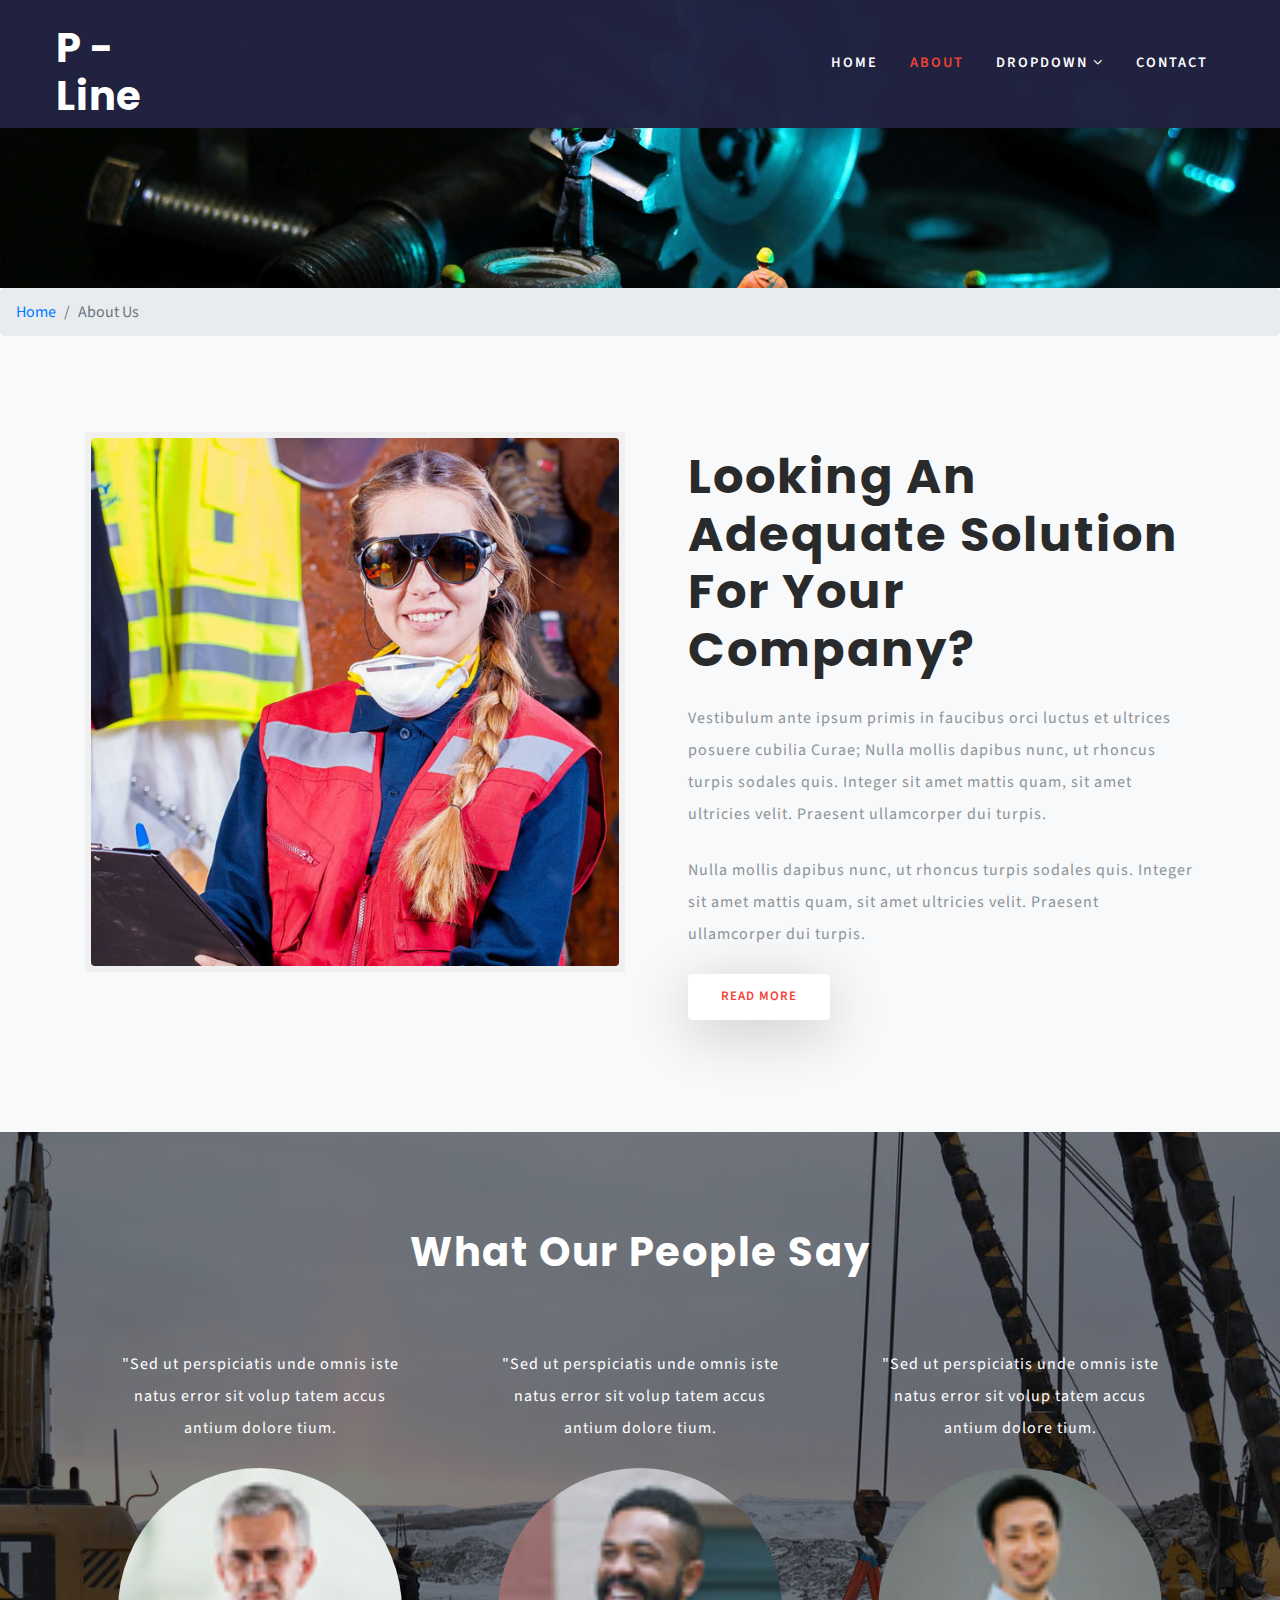
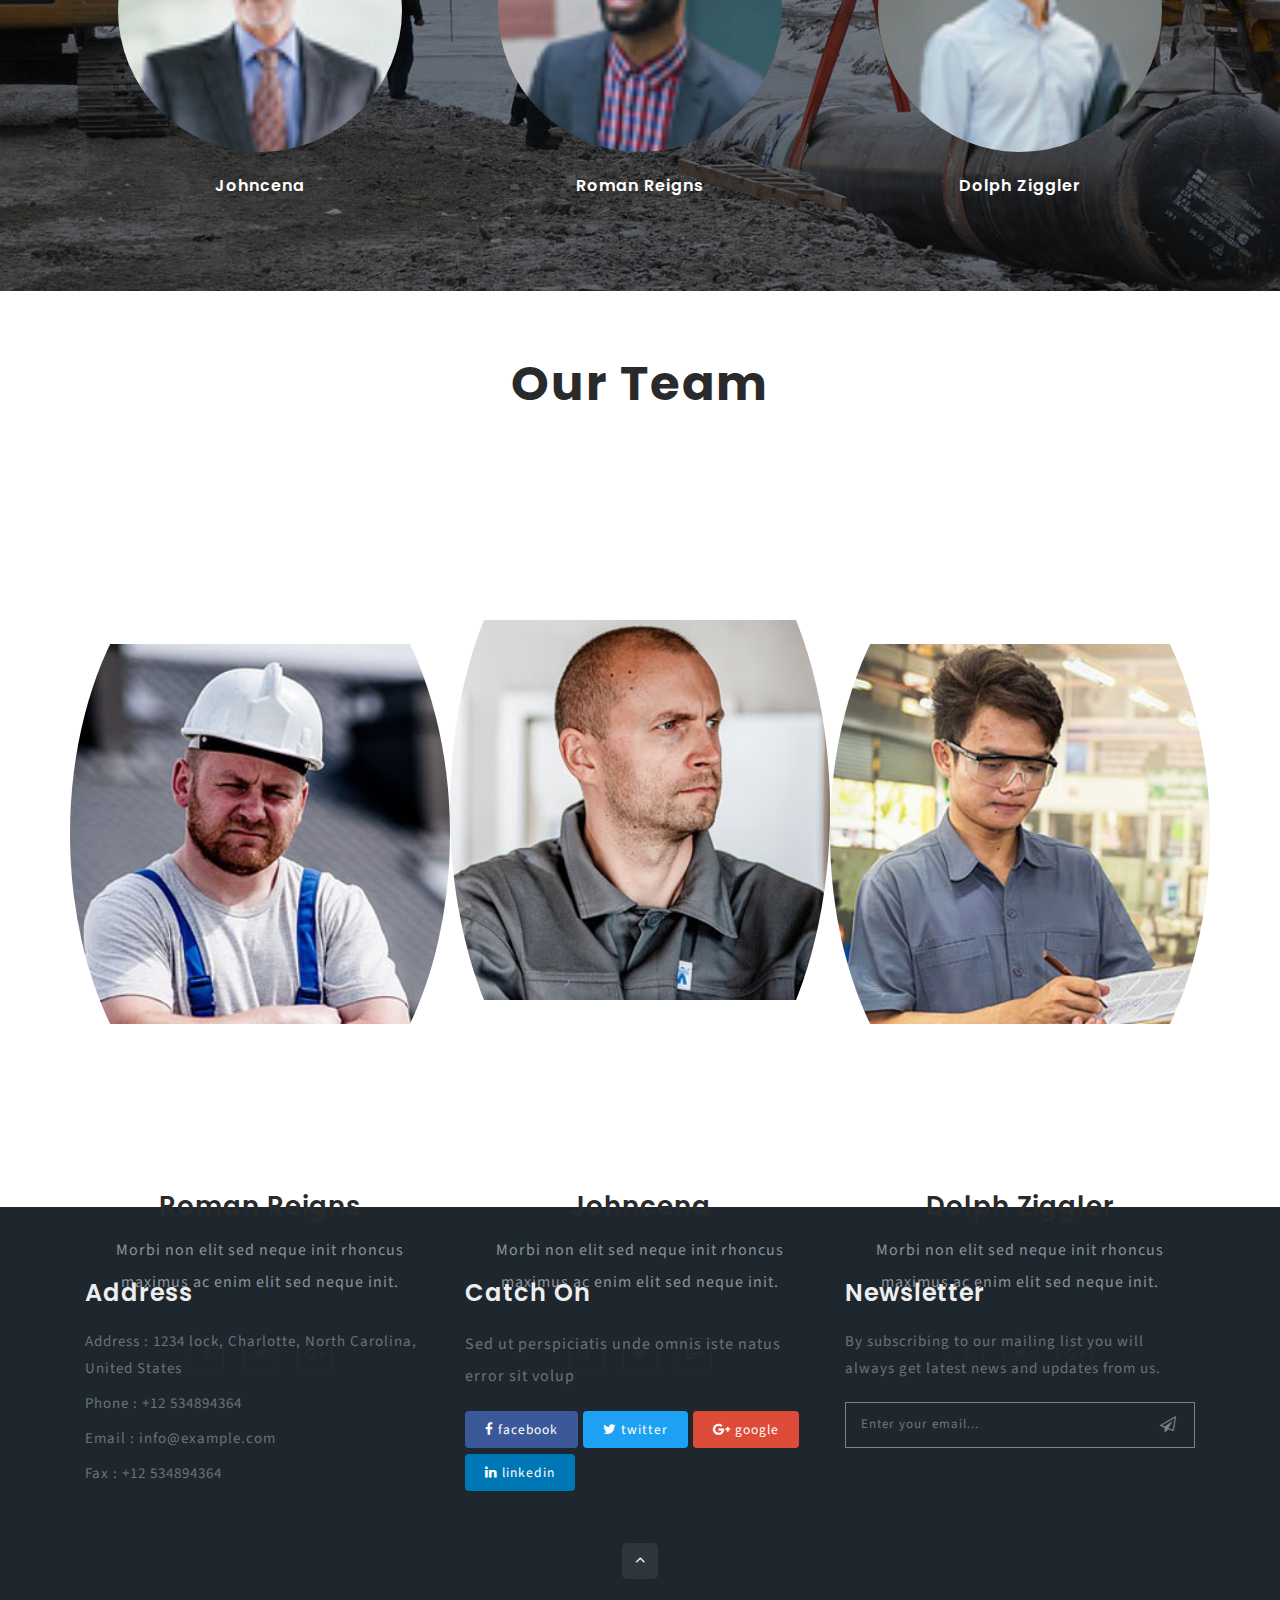
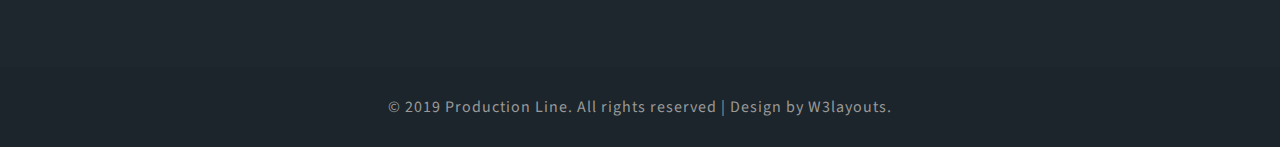
<file: about.html>
<!--
Author: W3layouts
Author URL: http://w3layouts.com
License: Creative Commons Attribution 3.0 Unported
License URL: http://creativecommons.org/licenses/by/3.0/
-->

<!DOCTYPE html>
<html lang="zxx">

<head>
	<title>Production Line Industrial Category Bootstrap Responsive Web Template | About :: W3layouts</title>
	<!-- Meta tag Keywords -->
	<meta name="viewport" content="width=device-width, initial-scale=1">
	<meta charset="UTF-8" />
	<meta name="keywords"
		content="Production Line Responsive web template, Bootstrap Web Templates, Flat Web Templates, Android Compatible web template, Smartphone Compatible web template, free webdesigns for Nokia, Samsung, LG, SonyEricsson, Motorola web design" />
	<script>
		addEventListener("load", function () {
			setTimeout(hideURLbar, 0);
		}, false);

		function hideURLbar() {
			window.scrollTo(0, 1);
		}
	</script>
	<!-- //Meta tag Keywords -->

	<!-- Custom-Files -->
	<link rel="stylesheet" href="css/bootstrap.css">
	<!-- Bootstrap-Core-CSS -->
	<link rel="stylesheet" href="css/style.css" type="text/css" media="all" />
	<!-- Style-CSS -->
	<!-- font-awesome-icons -->
	<link href="css/font-awesome.css" rel="stylesheet">
	<!-- //font-awesome-icons -->
	<!-- /Fonts -->
	<link
		href="//fonts.googleapis.com/css?family=Poppins:100,100i,200,200i,300,300i,400,400i,500,500i,600,600i,700,700i,800,800i,900"
		rel="stylesheet">
	<link href="//fonts.googleapis.com/css?family=Source+Sans+Pro:200,200i,300,300i,400,400i,600,600i,700,700i,900"
		rel="stylesheet">
	<!-- //Fonts -->

</head>

<body>

	<!-- mian-content -->
	<div class="main-banner inner" id="home">
		<!-- header -->
		<header class="header">
			<div class="container-fluid px-lg-5">
				<!-- nav -->
				<nav class="py-4">
					<div id="logo">
						<h1> <a href="index.html">P - Line</a></h1>
					</div>

					<label for="drop" class="toggle">Menu</label>
					<input type="checkbox" id="drop" />
					<ul class="menu mt-2">
						<li><a href="index.html">Home</a></li>
						<li class="active"><a href="about.html">About</a></li>
						<li>
							<!-- First Tier Drop Down -->
							<label for="drop-2" class="toggle">Dropdown <span class="fa fa-angle-down" aria-hidden="true"></span>
							</label>
							<a href="#">Dropdown <span class="fa fa-angle-down" aria-hidden="true"></span></a>
							<input type="checkbox" id="drop-2" />
							<ul>

								<li><a href="gallery.html">Gallery</a></li>
								<li><a href="services.html">Services</a></li>
							</ul>
						</li>

						<li><a href="contact.html">Contact</a></li>
					</ul>
				</nav>
				<!-- //nav -->
			</div>
		</header>
		<!-- //header -->

	</div>
	<!--//main-content-->
	<!---->
	<ol class="breadcrumb">
		<li class="breadcrumb-item">
			<a href="index.html">Home</a>
		</li>
		<li class="breadcrumb-item active">About Us</li>
	</ol>
	<!---->
	<!--// mian-content -->
	<!-- /hand-crafted -->
	<section class="hand-crafted bg-light py-5">
		<div class="container py-xl-5 py-lg-3">
			<div class="row banner-grids">
				<div class="col-lg-6 banner-image">
					<div class="effect-w3">
						<img src="images/img.jpg" alt="" class="img-fluid image1">

					</div>

				</div>
				<div class="col-lg-6 last-img pl-lg-5 p-3">
					<h3 class="tittle mb-4">Looking An Adequate Solution For Your Company?</h3>
					<p class="mb-4"> Vestibulum ante ipsum primis in faucibus orci luctus et ultrices posuere cubilia
						Curae; Nulla mollis dapibus nunc, ut rhoncus turpis sodales quis. Integer sit amet mattis quam,
						sit amet ultricies velit. Praesent ullamcorper dui turpis.</p>
					<p class="mb-4">Nulla mollis dapibus nunc, ut rhoncus turpis sodales quis. Integer sit amet mattis
						quam, sit amet ultricies velit. Praesent ullamcorper dui turpis.</p>
					<div class="ban-buttons">
						<a href="services.html" class="btn">Read More</a>

					</div>
				</div>
			</div>
		</div>
	</section>
	<!-- //hand-crafted -->
	<!-- testimonials -->
	<section class="testimonials py-5" id="testi">
		<div class="container py-xl-5 py-lg-3">
			<h3 class="title-w3 text-center text-wh mb-5 let font-weight-bold">What Our People Say</h3>
			<div class="row pt-xl-4">
				<div class="col-md-4 test-grid px-lg-5">
					<div class="test-info text-center">
						<p class="text-li">"Sed ut perspiciatis unde omnis iste natus error sit volup tatem accus antium
							dolore tium.</p>
						<div class="test-img text-center mt-4">
							<img src="images/te1.jpg" class="img-fluid" alt="user-image">
						</div>
						<h3 class="mt-md-4 mt-3">Johncena</h3>
					</div>
				</div>
				<div class="col-md-4 test-grid px-lg-5 my-md-0 my-5">
					<div class="test-info text-center">
						<p class="text-li">"Sed ut perspiciatis unde omnis iste natus error sit volup tatem accus antium
							dolore tium.</p>
						<div class="test-img text-center mt-4">
							<img src="images/te2.jpg" class="img-fluid" alt="user-image">
						</div>
						<h3 class="mt-md-4 mt-3">Roman Reigns</h3>
					</div>
				</div>
				<div class="col-md-4 test-grid px-lg-5">
					<div class="test-info text-center">
						<p class="text-li">"Sed ut perspiciatis unde omnis iste natus error sit volup tatem accus antium
							dolore tium.</p>
						<div class="test-img text-center mt-4">
							<img src="images/te3.jpg" class="img-fluid" alt="user-image">
						</div>
						<h3 class="mt-md-4 mt-3">Dolph Ziggler</h3>
					</div>
				</div>
			</div>
		</div>
	</section>
	<!-- //testimonials -->
	<!-- team -->
	<div class="team secnd_sty4 py-lg-5 py-5" id="team">
		<div class="container py-3">
			<h3 class="tittle text-center mb-lg-5 pb-3"> Our Team</h3>
			<div class="row">
				<div class="col-md-4 p-0 pt-5 team-left text-center">
					<img src="images/c1.jpg" class="img-fluid mb-5" alt="">
					<h4>Roman Reigns</h4>
					<p>Morbi non elit sed neque init rhoncus maximus ac enim elit sed neque init.</p>
					<div class="team-social py-4 text-center">

						<ul class="social-icons text-center">


							<li>
								<a href="#">
									<i class="fa fa-facebook-f"></i>
								</a>
							</li>
							<li class="mx-3">
								<a href="#">
									<i class="fa fa-twitter"></i>
								</a>
							</li>
							<li>
								<a href="#">
									<i class="fa fa-google-plus"></i>
								</a>
							</li>
						</ul>
					</div>

				</div>
				<div class="col-md-4 p-0 pt-md-0 pt-5 team-middle text-center">
					<img src="images/c2.jpg" class="img-fluid mb-5" alt="">
					<h4>Johncena</h4>
					<p>Morbi non elit sed neque init rhoncus maximus ac enim elit sed neque init.</p>
					<div class="team-social py-4 text-center">

						<ul class="social-icons text-center">


							<li>
								<a href="#">
									<i class="fa fa-facebook-f"></i>
								</a>
							</li>
							<li class="mx-3">
								<a href="#">
									<i class="fa fa-twitter"></i>
								</a>
							</li>
							<li>
								<a href="#">
									<i class="fa fa-google-plus"></i>
								</a>
							</li>
						</ul>
					</div>

				</div>
				<div class="col-md-4 p-0 pt-5 team-right text-center">
					<img src="images/c3.jpg" class="img-fluid mb-5" alt="">
					<h4>Dolph Ziggler</h4>
					<p>Morbi non elit sed neque init rhoncus maximus ac enim elit sed neque init.</p>
					<div class="team-social py-4 text-center">

						<ul class="social-icons text-center">


							<li>
								<a href="#">
									<i class="fa fa-facebook-f"></i>
								</a>
							</li>
							<li class="mx-3">
								<a href="#">
									<i class="fa fa-twitter"></i>
								</a>
							</li>
							<li>
								<a href="#">
									<i class="fa fa-google-plus"></i>
								</a>
							</li>
						</ul>
					</div>

				</div>
			</div>
		</div>
	</div>
	<!-- //team -->

	<!--footer -->
	<footer>
		<section class="footer footer_1its py-5">
			<div class="container py-md-4">
				<div class="row footer-top mb-md-5 mb-4">
					<div class="col-lg-4 col-md-6 footer-grid_section_1its">
						<div class="footer-title-w3ls">
							<h3>Address</h3>
						</div>
						<div class="footer-text">
							<p>Address : 1234 lock, Charlotte, North Carolina, United States</p>
							<p>Phone : +12 534894364</p>
							<p>Email : <a href="mailto:info@example.com">info@example.com</a></p>
							<p>Fax : +12 534894364</p>
						</div>
					</div>
					<div class="col-lg-4 col-md-6 mt-md-0 mt-4 footer-grid_section_1its">
						<div class="footer-title-w3ls">
							<h3>Catch On</h3>
						</div>
						<p>Sed ut perspiciatis unde omnis iste natus error sit volup</p>
						<ul class="social_section_1info">
							<li class="mb-2 facebook"><a href="#"><span class="fa fa-facebook mr-1"></span>facebook</a>
							</li>
							<li class="mb-2 twitter"><a href="#"><span class="fa fa-twitter mr-1"></span>twitter</a>
							</li>
							<li class="google"><a href="#"><span class="fa fa-google-plus mr-1"></span>google</a></li>
							<li class="linkedin"><a href="#"><span class="fa fa-linkedin mr-1"></span>linkedin</a></li>
						</ul>
					</div>
					<div class="col-lg-4 col-md-12 mt-lg-0 mt-4 col-sm-12 footer-grid_section_1its">
						<div class="footer-title-w3ls">
							<h3>Newsletter</h3>
						</div>
						<div class="footer-text">
							<p>By subscribing to our mailing list you will always get latest news and updates from us.
							</p>
							<form action="#" method="post">
								<input type="email" name="Email" placeholder="Enter your email..." required="">
								<button class="btn1 btn"><span class="fa fa-paper-plane-o" aria-hidden="true"></span></button>
								<div class="clearfix"> </div>
							</form>
						</div>
					</div>
				</div>

				<div class="move-top-w3layouts text-center mt-3">
					<a href="#home" class="move-top"> <span class="fa fa-angle-up  mb-3" aria-hidden="true"></span></a>
				</div>

			</div>
		</section>
	</footer>
	<!-- //footer -->

	<!-- copyright -->
	<div class="cpy-right text-center py-3">
		<p class="">© 2019 Production Line. All rights reserved | Design by
			<a href="http://w3layouts.com"> W3layouts.</a>
		</p>
	</div>
	<!-- //copyright -->

</body>

</html>
</file>
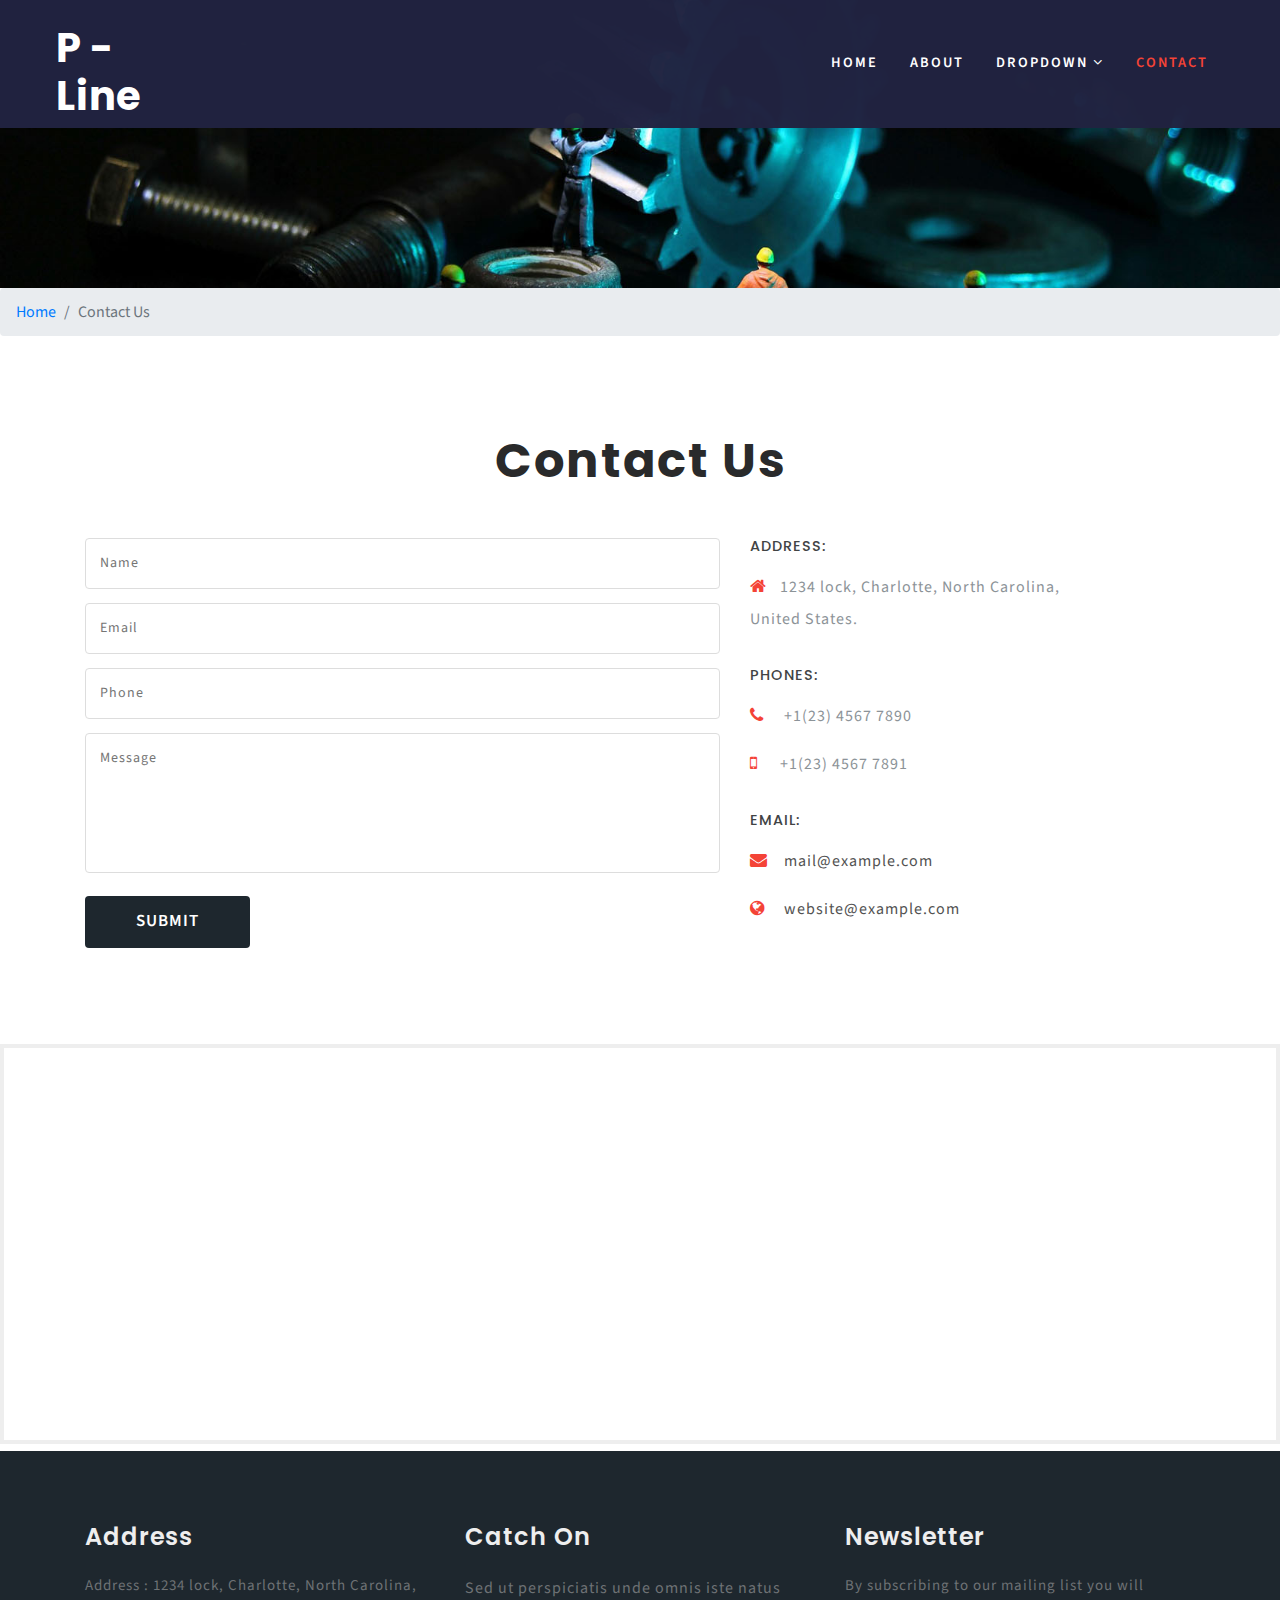
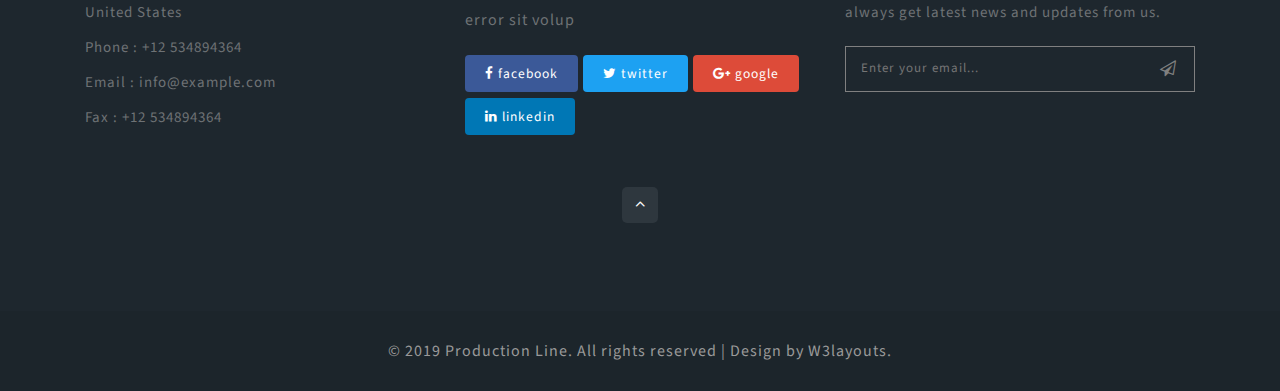
<file: contact.html>
<!--
Author: W3layouts
Author URL: http://w3layouts.com
License: Creative Commons Attribution 3.0 Unported
License URL: http://creativecommons.org/licenses/by/3.0/
-->

<!DOCTYPE html>
<html lang="zxx">

<head>
    <title>Production Line Industrial Category Bootstrap Responsive Web Template | Contact :: W3layouts</title>
    <!-- Meta tag Keywords -->
    <meta name="viewport" content="width=device-width, initial-scale=1">
    <meta charset="UTF-8" />
    <meta name="keywords" content="Production Line Responsive web template, Bootstrap Web Templates, Flat Web Templates, Android Compatible web template, Smartphone Compatible web template, free webdesigns for Nokia, Samsung, LG, SonyEricsson, Motorola web design" />
    <script>
        addEventListener("load", function() {
            setTimeout(hideURLbar, 0);
        }, false);

        function hideURLbar() {
            window.scrollTo(0, 1);
        }
    </script>
    <!-- //Meta tag Keywords -->

    <!-- Custom-Files -->
    <link rel="stylesheet" href="css/bootstrap.css">
    <!-- Bootstrap-Core-CSS -->
    <link rel="stylesheet" href="css/style.css" type="text/css" media="all" />
    <!-- Style-CSS -->
    <!-- font-awesome-icons -->
    <link href="css/font-awesome.css" rel="stylesheet">
    <!-- //font-awesome-icons -->
    <!-- /Fonts -->
    <link href="//fonts.googleapis.com/css?family=Poppins:100,100i,200,200i,300,300i,400,400i,500,500i,600,600i,700,700i,800,800i,900" rel="stylesheet">
    <link href="//fonts.googleapis.com/css?family=Source+Sans+Pro:200,200i,300,300i,400,400i,600,600i,700,700i,900" rel="stylesheet">
    <!-- //Fonts -->

</head>

<body>

    <!-- mian-content -->
    <div class="main-banner inner" id="home">
        <!-- header -->
        <header class="header">
            <div class="container-fluid px-lg-5">
                <!-- nav -->
                <nav class="py-4">
                    <div id="logo">
                       <h1> <a href="index.html">P - Line</a></h1>
                    </div>

                    <label for="drop" class="toggle">Menu</label>
                    <input type="checkbox" id="drop" />
                    <ul class="menu mt-2">
                        <li><a href="index.html">Home</a></li>
                        <li><a href="about.html">About</a></li>
                        <li>
                            <!-- First Tier Drop Down -->
                            <label for="drop-2" class="toggle">Dropdown <span class="fa fa-angle-down" aria-hidden="true"></span> </label>
                            <a href="#">Dropdown <span class="fa fa-angle-down" aria-hidden="true"></span></a>
                            <input type="checkbox" id="drop-2" />
                            <ul>
                                
                                <li><a href="gallery.html">Gallery</a></li>
                                <li><a href="services.html">Services</a></li>
                            </ul>
                        </li>

                        <li class="active"><a href="contact.html">Contact</a></li>
                    </ul>
                </nav>
                <!-- //nav -->
            </div>
        </header>
        <!-- //header -->

    </div>
    <!--//main-content-->
    <!---->
    <ol class="breadcrumb">
        <li class="breadcrumb-item">
            <a href="index.html">Home</a>
        </li>
        <li class="breadcrumb-item active">Contact Us</li>
    </ol>
    <!---->
    <!--// mian-content -->
    <!-- banner -->
    <section class="ab-info-main py-md-5 py-4">
        <div class="container py-md-5 py-4">
            <h3 class="tittle text-center mb-lg-5 mb-3"> Contact Us</h3>
            <div class="row contact-main-info mt-5">
                <div class="col-md-7 contact-right">
                    <form action="#" method="post">
                        <div class="form-grp-w3layouts">
                            <input type="text" name="Name" placeholder="Name" required="">
                        </div>
                        <div class="form-grp-w3layouts">
                            <input type="email" class="email" name="Email" placeholder="Email" required="">
                        </div>
                        <div class="form-grp-w3layouts">
                            <input type="text" name="Phone no" placeholder="Phone" required="">
                        </div>
                        <div class="form-grp-w3layouts">
                            <textarea name="Message" placeholder="Message" required=""></textarea>
                        </div>
                        <div class="read mt-3">
                            <button type="submit" class="btn">Submit</button>
                        </div>
                    </form>
                </div>
                <div class="col-md-5 contact-left">
                    <div class="address">
                        <h5>Address:</h5>
                        <p><span class="fa fa-home"></span>1234 lock, Charlotte, North Carolina, 
                            <br> United States.</p>
                    </div>
                    <div class="address address-mdl">
                        <h5>Phones:</h5>
                        <p><span class="fa fa-phone"></span> +1(23) 4567 7890</p>
                        <p><span class="fa fa-mobile"></span>+1(23) 4567 7891</p>
                    </div>
                    <div class="address">
                        <h5>Email:</h5>
                        <p><span class="fa fa-envelope"></span> <a href="mailto:mail@example.com">mail@example.com</a></p>
                        <p><span class="fa fa-globe"></span> <a href="mailto:website@example.com">website@example.com</a></p>
                    </div>
                </div>
            </div>


        </div>
    </section>
    <section class="map">
        <iframe src="https://www.google.com/maps/embed?pb=!1m18!1m12!1m3!1d423286.27404345275!2d-118.69191921441556!3d34.02016130939095!2m3!1f0!2f0!3f0!3m2!1i1024!2i768!4f13.1!3m3!1m2!1s0x80c2c75ddc27da13%3A0xe22fdf6f254608f4!2sLos+Angeles%2C+CA%2C+USA!5e0!3m2!1sen!2sin!4v1522474296007" allowfullscreen></iframe>
    </section>

    <!-- //contact -->

    <!--footer -->
    <footer>
        <section class="footer footer_1its py-5">
            <div class="container py-md-4">
                <div class="row footer-top mb-md-5 mb-4">
                    <div class="col-lg-4 col-md-6 footer-grid_section_1its">
                        <div class="footer-title-w3ls">
                            <h3>Address</h3>
                        </div>
                        <div class="footer-text">
                            <p>Address : 1234 lock, Charlotte, North Carolina, United States</p>
                            <p>Phone : +12 534894364</p>
                            <p>Email : <a href="mailto:info@example.com">info@example.com</a></p>
                            <p>Fax : +12 534894364</p>
                        </div>
                    </div>
                    <div class="col-lg-4 col-md-6 mt-md-0 mt-4 footer-grid_section_1its">
                        <div class="footer-title-w3ls">
                            <h3>Catch On</h3>
                        </div>
						<p>Sed ut perspiciatis unde omnis iste natus error sit volup</p>
                        <ul class="social_section_1info">
                        <li class="mb-2 facebook"><a href="#"><span class="fa fa-facebook mr-1"></span>facebook</a></li>
                        <li class="mb-2 twitter"><a href="#"><span class="fa fa-twitter mr-1"></span>twitter</a></li>
                        <li class="google"><a href="#"><span class="fa fa-google-plus mr-1"></span>google</a></li>
                        <li class="linkedin"><a href="#"><span class="fa fa-linkedin mr-1"></span>linkedin</a></li>
                    </ul>
                    </div>
                    <div class="col-lg-4 col-md-12 mt-lg-0 mt-4 col-sm-12 footer-grid_section_1its">
                        <div class="footer-title-w3ls">
                            <h3>Newsletter</h3>
                        </div>
                        <div class="footer-text">
                            <p>By subscribing to our mailing list you will always get latest news and updates from us.</p>
                            <form action="#" method="post">
                                <input type="email" name="Email" placeholder="Enter your email..." required="">
                                <button class="btn1 btn"><span class="fa fa-paper-plane-o" aria-hidden="true"></span></button>
                                <div class="clearfix"> </div>
                            </form>
                        </div>
                    </div>
                </div>
               
                <div class="move-top-w3layouts text-center mt-3">
                    <a href="#home" class="move-top"> <span class="fa fa-angle-up  mb-3" aria-hidden="true"></span></a>
                </div>

            </div>
        </section>
    </footer>
    <!-- //footer -->

    <!-- copyright -->
    <div class="cpy-right text-center py-3">
        <p class="">© 2019 Production Line. All rights reserved | Design by
            <a href="http://w3layouts.com"> W3layouts.</a>
        </p>
    </div>
    <!-- //copyright -->

</body>

</html>
</file>
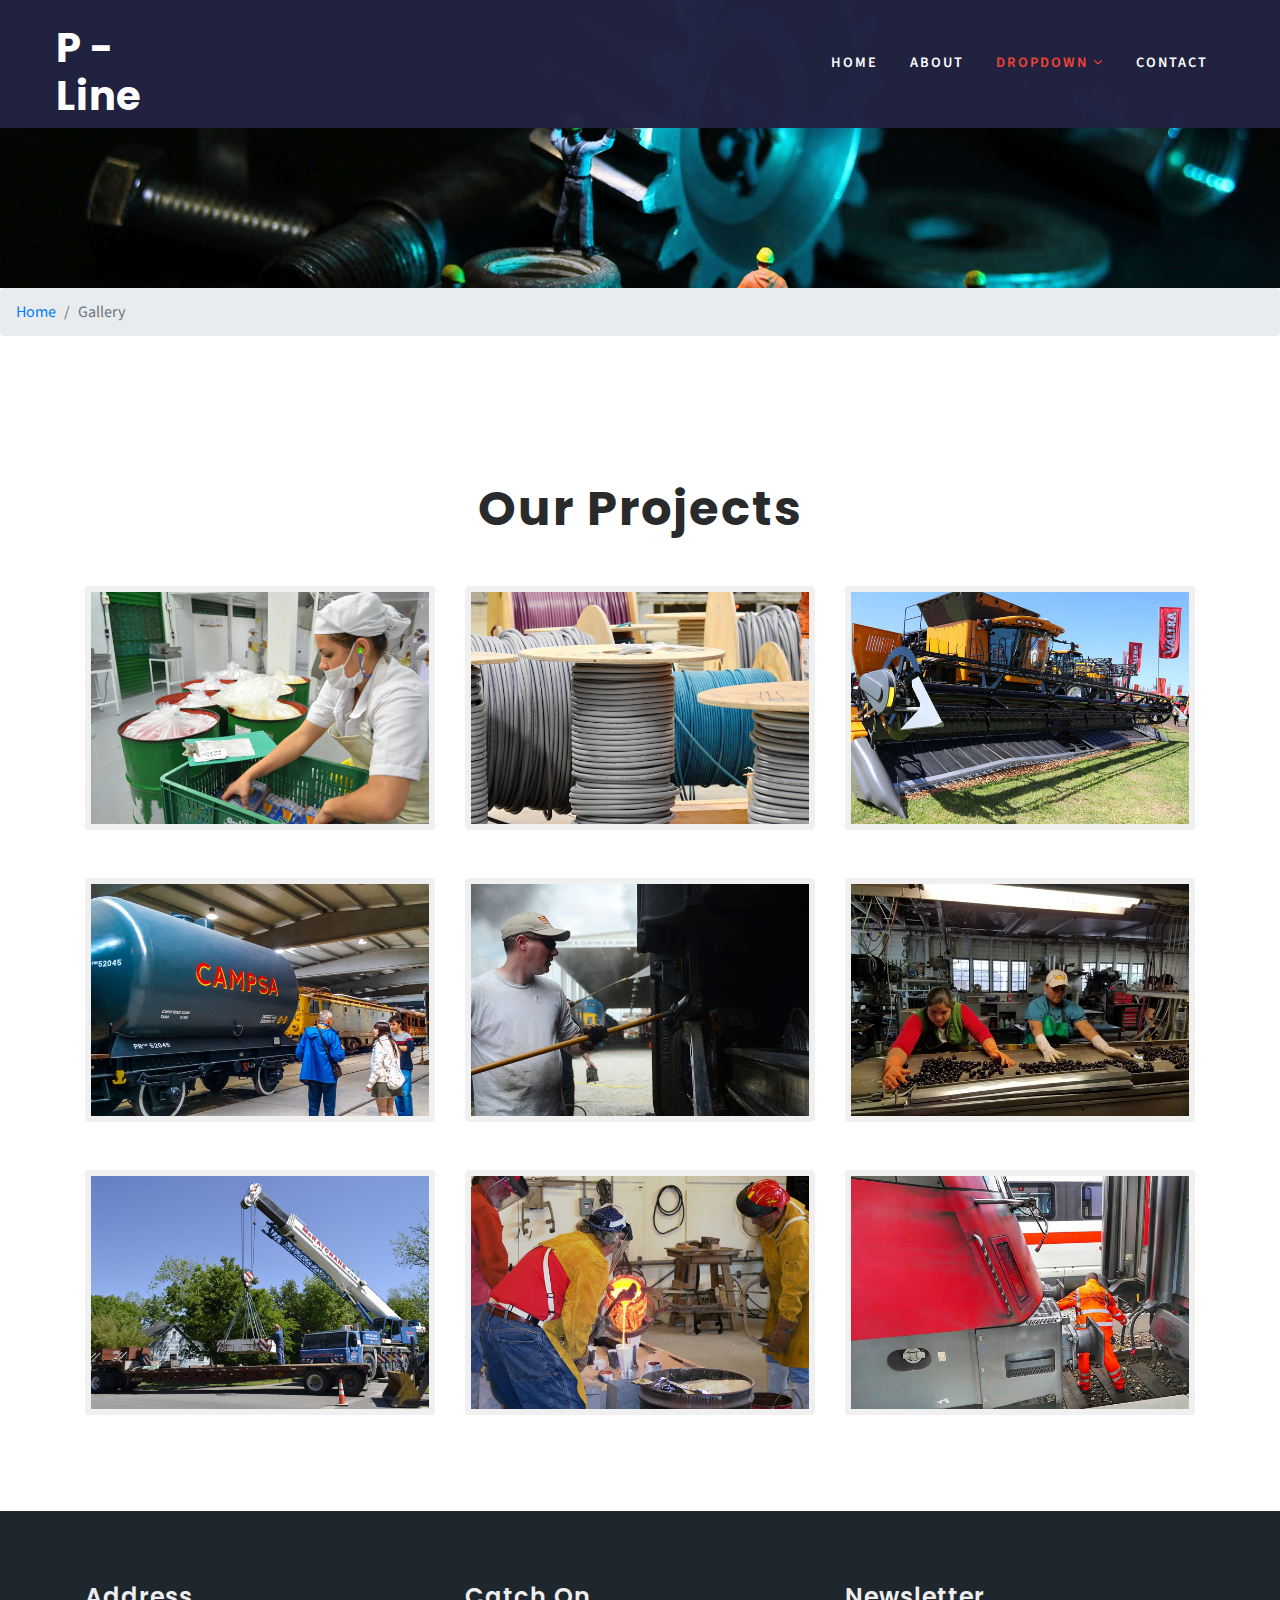
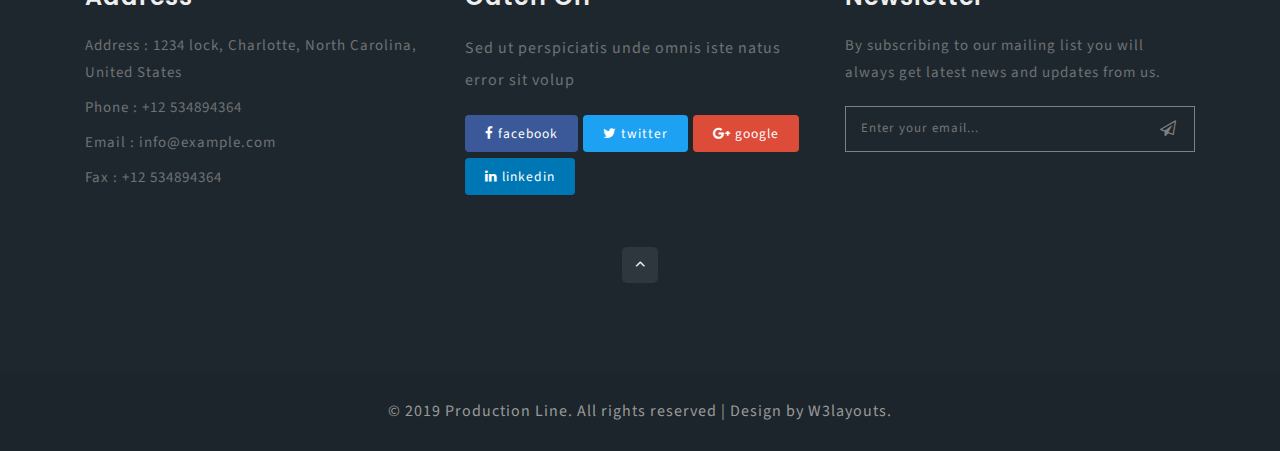
<file: gallery.html>
<!--
Author: W3layouts
Author URL: http://w3layouts.com
License: Creative Commons Attribution 3.0 Unported
License URL: http://creativecommons.org/licenses/by/3.0/
-->

<!DOCTYPE html>
<html lang="zxx">

<head>
    <title>Production Line Industrial Category Bootstrap Responsive Web Template | Gallery :: W3layouts</title>
    <!-- Meta tag Keywords -->
    <meta name="viewport" content="width=device-width, initial-scale=1">
    <meta charset="UTF-8" />
    <meta name="keywords" content="Production Line Responsive web template, Bootstrap Web Templates, Flat Web Templates, Android Compatible web template, Smartphone Compatible web template, free webdesigns for Nokia, Samsung, LG, SonyEricsson, Motorola web design" />
    <script>
        addEventListener("load", function() {
            setTimeout(hideURLbar, 0);
        }, false);

        function hideURLbar() {
            window.scrollTo(0, 1);
        }
    </script>
    <!-- //Meta tag Keywords -->

    <!-- Custom-Files -->
    <link rel="stylesheet" href="css/bootstrap.css">
    <!-- Bootstrap-Core-CSS -->
    <link rel="stylesheet" href="css/style.css" type="text/css" media="all" />
    <!-- Style-CSS -->
    <!-- font-awesome-icons -->
    <link href="css/font-awesome.css" rel="stylesheet">
    <!-- //font-awesome-icons -->
    <!-- /Fonts -->
    <link href="//fonts.googleapis.com/css?family=Poppins:100,100i,200,200i,300,300i,400,400i,500,500i,600,600i,700,700i,800,800i,900" rel="stylesheet">
    <link href="//fonts.googleapis.com/css?family=Source+Sans+Pro:200,200i,300,300i,400,400i,600,600i,700,700i,900" rel="stylesheet">
    <!-- //Fonts -->

</head>

<body>

    <!-- mian-content -->
    <div class="main-banner inner" id="home">
        <!-- header -->
        <header class="header">
            <div class="container-fluid px-lg-5">
                <!-- nav -->
                <nav class="py-4">
                    <div id="logo">
                       <h1> <a href="index.html">P - Line</a></h1>
                    </div>

                    <label for="drop" class="toggle">Menu</label>
                    <input type="checkbox" id="drop" />
                    <ul class="menu mt-2">
                        <li><a href="index.html">Home</a></li>
                        <li><a href="about.html">About</a></li>
                        <li class="active">
                            <!-- First Tier Drop Down -->
                            <label for="drop-2" class="toggle">Dropdown <span class="fa fa-angle-down" aria-hidden="true"></span> </label>
                            <a href="#">Dropdown <span class="fa fa-angle-down" aria-hidden="true"></span></a>
                            <input type="checkbox" id="drop-2" />
                            <ul>
                                
                                <li><a href="gallery.html">Gallery</a></li>
                                <li><a href="services.html">Services</a></li>
                            </ul>
                        </li>

                        <li><a href="contact.html">Contact</a></li>
                    </ul>
                </nav>
                <!-- //nav -->
            </div>
        </header>
        <!-- //header -->

    </div>
    <!--//main-content-->
    <!---->
    <ol class="breadcrumb">
        <li class="breadcrumb-item">
            <a href="index.html">Home</a>
        </li>
        <li class="breadcrumb-item active">Gallery</li>
    </ol>
    <!---->
	 <!-- portfolio -->
    <section class="portfolio py-5" id="gallery">
        <div class="container py-lg-5">
            <h3 class="tittle text-center my-lg-5 my-3">Our Projects</h3>

            <div class="row news-grids mt-md-5 mt-4 text-center">
                <div class="col-md-4 gal-img">
                    <a href="#gal1"><img src="images/g1.jpg" alt="Presell" class="img-fluid"></a>
                   
                </div>
				<div class="col-md-4 gal-img">
                    <a href="#gal2"><img src="images/g2.jpg" alt="Presell" class="img-fluid"></a>
                   
                </div>
                <div class="col-md-4 gal-img">
                    <a href="#gal3"><img src="images/g3.jpg" alt="Presell" class="img-fluid"></a>
                    
                </div>
                <div class="col-md-4 gal-img mt-md-5">
                    <a href="#gal4"><img src="images/g4.jpg" alt="Presell" class="img-fluid"></a>
                   
                </div>
				<div class="col-md-4 gal-img mt-md-5">
                    <a href="#gal5"><img src="images/g5.jpg" alt="Presell" class="img-fluid"></a>
                    
                </div>
				<div class="col-md-4 gal-img mt-md-5">
                    <a href="#gal6"><img src="images/g6.jpg" alt="Presell" class="img-fluid"></a>
                    
                </div>
				<div class="col-md-4 gal-img mt-md-5">
                    <a href="#gal7"><img src="images/g7.jpg" alt="Presell" class="img-fluid"></a>
                   
                </div>
				<div class="col-md-4 gal-img mt-md-5">
                    <a href="#gal8"><img src="images/g8.jpg" alt="Presell" class="img-fluid"></a>
                    
                </div>
                <div class="col-md-4 gal-img mt-md-5">
                    <a href="#gal9"><img src="images/g9.jpg" alt="Presell" class="img-fluid"></a>
                   
                </div>

            </div>
        </div>
    </section>
    <!-- popup-->
    <div id="gal1" class="pop-overlay">
        <div class="popup">
            <img src="images/g1.jpg" alt="Popup Image" class="img-fluid" />
            <p class="mt-4">Nulla viverra pharetra se, eget pulvinar neque pharetra ac int. placerat placerat dolor.</p>
            <a class="close" href="#gallery">&times;</a>
        </div>
    </div>
    <!-- //popup -->
    <!-- popup-->
    <div id="gal2" class="pop-overlay">
        <div class="popup">
            <img src="images/g2.jpg" alt="Popup Image" class="img-fluid" />
            <p class="mt-4">Nulla viverra pharetra se, eget pulvinar neque pharetra ac int. placerat placerat dolor.</p>
            <a class="close" href="#gallery">&times;</a>
        </div>
    </div>
    <!-- //popup -->
    <!-- popup-->
    <div id="gal3" class="pop-overlay">
        <div class="popup">
            <img src="images/g3.jpg" alt="Popup Image" class="img-fluid" />
            <p class="mt-4">Nulla viverra pharetra se, eget pulvinar neque pharetra ac int. placerat placerat dolor.</p>
            <a class="close" href="#gallery">&times;</a>
        </div>
    </div>
    <!-- //popup3 -->
    <!-- popup-->
    <div id="gal4" class="pop-overlay">
        <div class="popup">
            <img src="images/g4.jpg" alt="Popup Image" class="img-fluid" />
            <p class="mt-4">Nulla viverra pharetra se, eget pulvinar neque pharetra ac int. placerat placerat dolor.</p>
            <a class="close" href="#gallery">&times;</a>
        </div>
    </div>
    <!-- //popup -->
	 <div id="gal5" class="pop-overlay">
        <div class="popup">
            <img src="images/g5.jpg" alt="Popup Image" class="img-fluid" />
            <p class="mt-4">Nulla viverra pharetra se, eget pulvinar neque pharetra ac int. placerat placerat dolor.</p>
            <a class="close" href="#gallery">&times;</a>
        </div>
    </div>
    <!-- //popup -->
    <!-- popup-->
    <div id="gal6" class="pop-overlay">
        <div class="popup">
            <img src="images/g6.jpg" alt="Popup Image" class="img-fluid" />
            <p class="mt-4">Nulla viverra pharetra se, eget pulvinar neque pharetra ac int. placerat placerat dolor.</p>
            <a class="close" href="#gallery">&times;</a>
        </div>
    </div>
    <!-- //popup -->
    <!-- popup-->
    <div id="gal7" class="pop-overlay">
        <div class="popup">
            <img src="images/g7.jpg" alt="Popup Image" class="img-fluid" />
            <p class="mt-4">Nulla viverra pharetra se, eget pulvinar neque pharetra ac int. placerat placerat dolor.</p>
            <a class="close" href="#gallery">&times;</a>
        </div>
    </div>
    <!-- //popup3 -->
    <!-- popup-->
    <div id="gal8" class="pop-overlay">
        <div class="popup">
            <img src="images/g8.jpg" alt="Popup Image" class="img-fluid" />
            <p class="mt-4">Nulla viverra pharetra se, eget pulvinar neque pharetra ac int. placerat placerat dolor.</p>
            <a class="close" href="#gallery">&times;</a>
        </div>
    </div>
    <!-- //popup -->
	<!-- popup-->
    <div id="gal9" class="pop-overlay">
        <div class="popup">
            <img src="images/g9.jpg" alt="Popup Image" class="img-fluid" />
            <p class="mt-4">Nulla viverra pharetra se, eget pulvinar neque pharetra ac int. placerat placerat dolor.</p>
            <a class="close" href="#gallery">&times;</a>
        </div>
    </div>
    <!-- //popup -->
    <!--//portfolio-->

   <!--footer -->
    <footer>
        <section class="footer footer_1its py-5">
            <div class="container py-md-4">
                <div class="row footer-top mb-md-5 mb-4">
                    <div class="col-lg-4 col-md-6 footer-grid_section_1its">
                        <div class="footer-title-w3ls">
                            <h3>Address</h3>
                        </div>
                        <div class="footer-text">
                            <p>Address : 1234 lock, Charlotte, North Carolina, United States</p>
                            <p>Phone : +12 534894364</p>
                            <p>Email : <a href="mailto:info@example.com">info@example.com</a></p>
                            <p>Fax : +12 534894364</p>
                        </div>
                    </div>
                    <div class="col-lg-4 col-md-6 mt-md-0 mt-4 footer-grid_section_1its">
                        <div class="footer-title-w3ls">
                            <h3>Catch On</h3>
                        </div>
						<p>Sed ut perspiciatis unde omnis iste natus error sit volup</p>
                        <ul class="social_section_1info">
                        <li class="mb-2 facebook"><a href="#"><span class="fa fa-facebook mr-1"></span>facebook</a></li>
                        <li class="mb-2 twitter"><a href="#"><span class="fa fa-twitter mr-1"></span>twitter</a></li>
                        <li class="google"><a href="#"><span class="fa fa-google-plus mr-1"></span>google</a></li>
                        <li class="linkedin"><a href="#"><span class="fa fa-linkedin mr-1"></span>linkedin</a></li>
                    </ul>
                    </div>
                    <div class="col-lg-4 col-md-12 mt-lg-0 mt-4 col-sm-12 footer-grid_section_1its">
                        <div class="footer-title-w3ls">
                            <h3>Newsletter</h3>
                        </div>
                        <div class="footer-text">
                            <p>By subscribing to our mailing list you will always get latest news and updates from us.</p>
                            <form action="#" method="post">
                                <input type="email" name="Email" placeholder="Enter your email..." required="">
                                <button class="btn1 btn"><span class="fa fa-paper-plane-o" aria-hidden="true"></span></button>
                                <div class="clearfix"> </div>
                            </form>
                        </div>
                    </div>
                </div>
               
                <div class="move-top-w3layouts text-center mt-3">
                    <a href="#home" class="move-top"> <span class="fa fa-angle-up  mb-3" aria-hidden="true"></span></a>
                </div>

            </div>
        </section>
    </footer>
    <!-- //footer -->

    <!-- copyright -->
    <div class="cpy-right text-center py-3">
        <p class="">© 2019 Production Line. All rights reserved | Design by
            <a href="http://w3layouts.com"> W3layouts.</a>
        </p>
    </div>
    <!-- //copyright -->

</body>

</html>
</file>
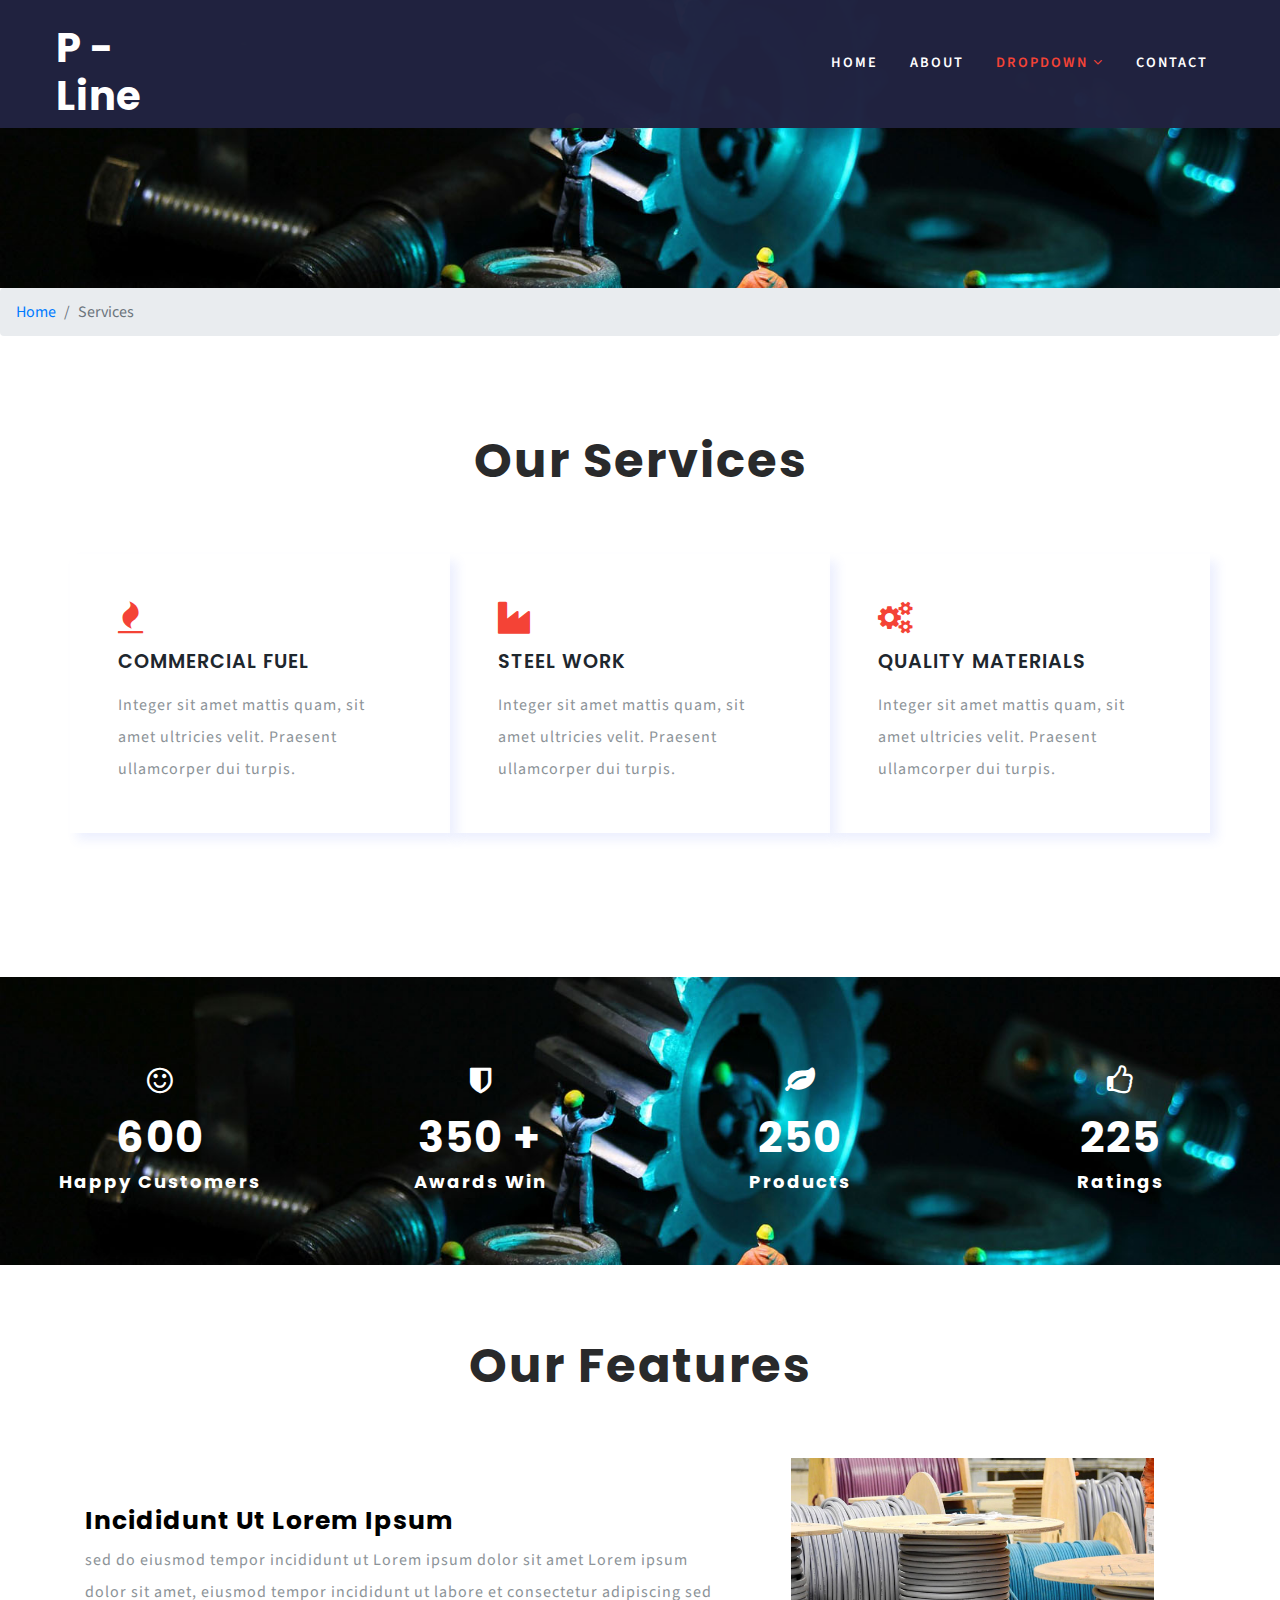
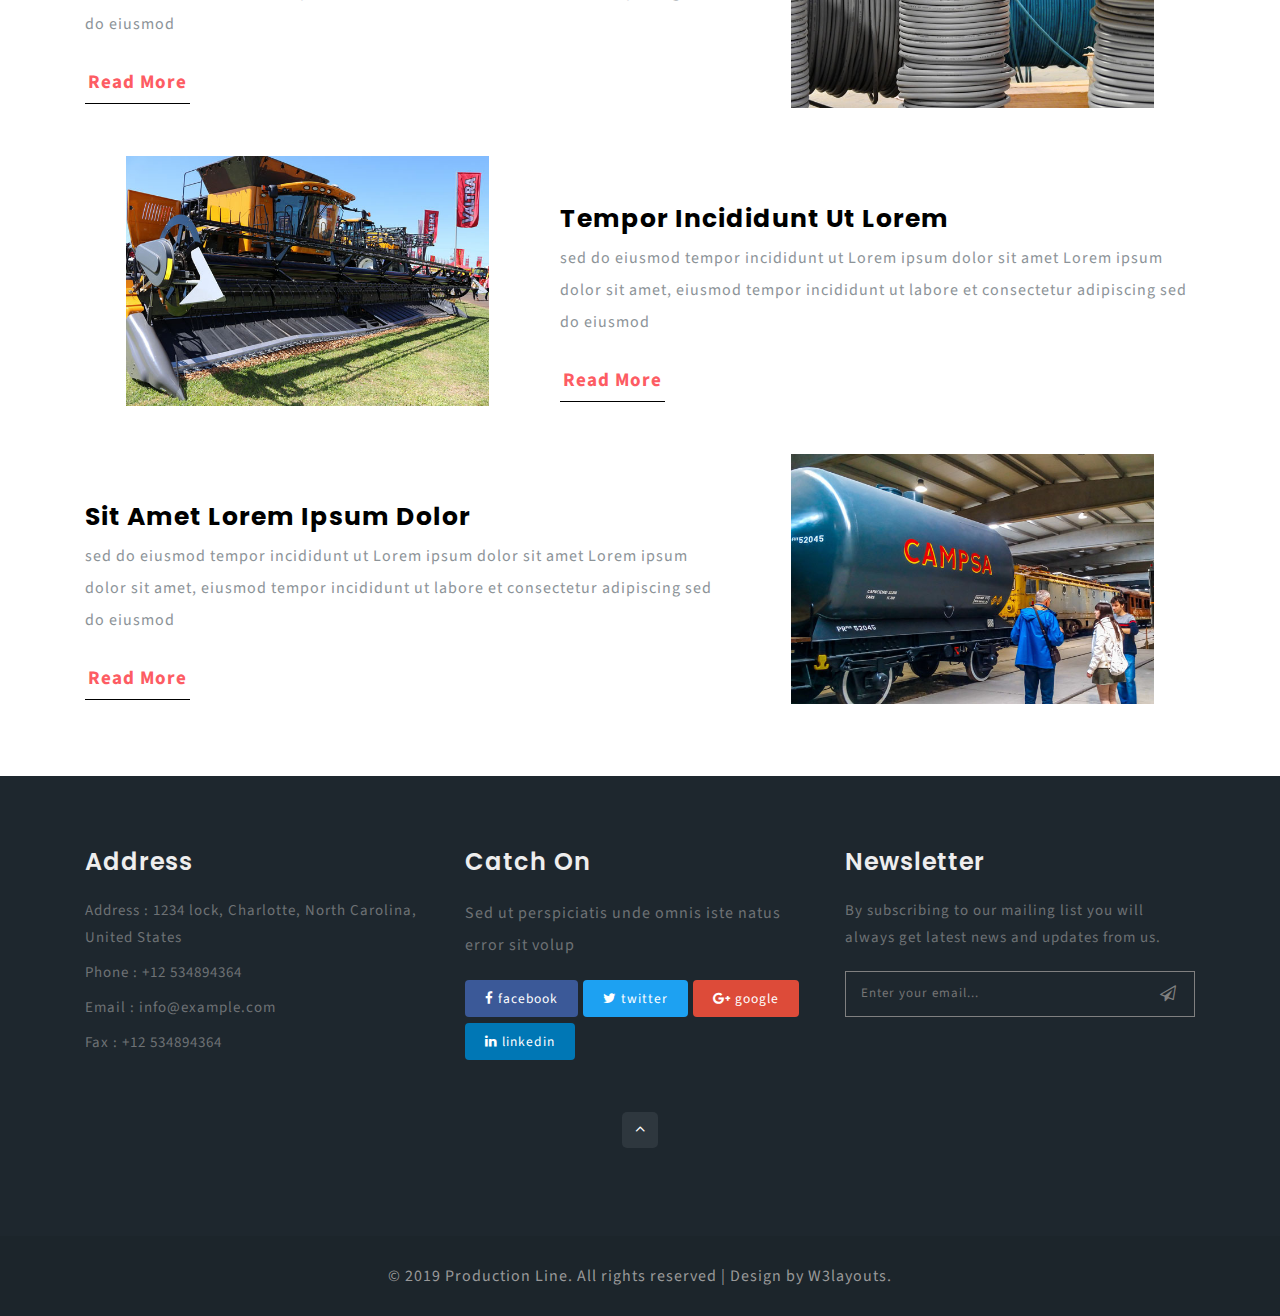
<file: services.html>
<!--
Author: W3layouts
Author URL: http://w3layouts.com
License: Creative Commons Attribution 3.0 Unported
License URL: http://creativecommons.org/licenses/by/3.0/
-->

<!DOCTYPE html>
<html lang="zxx">

<head>
    <title>Production Line Industrial Category Bootstrap Responsive Web Template | Services :: W3layouts</title>
    <!-- Meta tag Keywords -->
    <meta name="viewport" content="width=device-width, initial-scale=1">
    <meta charset="UTF-8" />
    <meta name="keywords" content="Production Line Responsive web template, Bootstrap Web Templates, Flat Web Templates, Android Compatible web template, Smartphone Compatible web template, free webdesigns for Nokia, Samsung, LG, SonyEricsson, Motorola web design" />
    <script>
        addEventListener("load", function() {
            setTimeout(hideURLbar, 0);
        }, false);

        function hideURLbar() {
            window.scrollTo(0, 1);
        }
    </script>
    <!-- //Meta tag Keywords -->

    <!-- Custom-Files -->
    <link rel="stylesheet" href="css/bootstrap.css">
    <!-- Bootstrap-Core-CSS -->
    <link rel="stylesheet" href="css/style.css" type="text/css" media="all" />
    <!-- Style-CSS -->
    <!-- font-awesome-icons -->
    <link href="css/font-awesome.css" rel="stylesheet">
    <!-- //font-awesome-icons -->
    <!-- /Fonts -->
    <link href="//fonts.googleapis.com/css?family=Poppins:100,100i,200,200i,300,300i,400,400i,500,500i,600,600i,700,700i,800,800i,900" rel="stylesheet">
    <link href="//fonts.googleapis.com/css?family=Source+Sans+Pro:200,200i,300,300i,400,400i,600,600i,700,700i,900" rel="stylesheet">
    <!-- //Fonts -->

</head>

<body>

    <!-- mian-content -->
    <div class="main-banner inner" id="home">
        <!-- header -->
        <header class="header">
            <div class="container-fluid px-lg-5">
                <!-- nav -->
                <nav class="py-4">
                    <div id="logo">
                        <h1> <a href="index.html">P - Line</a></h1>
                    </div>

                    <label for="drop" class="toggle">Menu</label>
                    <input type="checkbox" id="drop" />
                    <ul class="menu mt-2">
                        <li><a href="index.html">Home</a></li>
                        <li><a href="about.html">About</a></li>

                        
						<li class="active">
                            <!-- First Tier Drop Down -->
                            <label for="drop-2" class="toggle">Dropdown <span class="fa fa-angle-down" aria-hidden="true"></span> </label>
                            <a href="#">Dropdown <span class="fa fa-angle-down" aria-hidden="true"></span></a>
                            <input type="checkbox" id="drop-2" />
                            <ul>
                                
                                <li><a href="gallery.html">Gallery</a></li>
                                <li><a href="services.html">Services</a></li>
                            </ul>
                        </li>
                        <li><a href="contact.html">Contact</a></li>
                    </ul>
                </nav>
                <!-- //nav -->
            </div>
        </header>
        <!-- //header -->

    </div>
    <!--//main-content-->
    <!---->
    <ol class="breadcrumb">
        <li class="breadcrumb-item">
            <a href="index.html">Home</a>
        </li>
        <li class="breadcrumb-item active">Services</li>
    </ol>
    <!---->
	 <!--/ab -->
    <section class="about py-lg-5 py-md-5 py-3">
        <div class="container">
            <div class="inner-sec-w3ls py-lg-5 py-3">
                <h3 class="tittle text-center mb-lg-5 pb-3"> Our Services</h3>
                <div class="feature-grids row mb-lg-5 my-3">
                    <div class="col-md-4 p-0">
                        <div class="bottom-gd p-lg-5 p-4">
                            <span class="fa fa-fire" aria-hidden="true"></span>
                            <h3 class="my-3">Commercial Fuel</h3>
                            <p>Integer sit amet mattis quam, sit amet ultricies velit. Praesent ullamcorper dui turpis.</p>
                        </div>
                    </div>
                    <div class="col-md-4 p-0">
                        <div class="bottom-gd p-lg-5 p-4">
                            <span class="fa fa-industry" aria-hidden="true"></span>
                            <h3 class="my-3"> Steel Work</h3>
                            <p>Integer sit amet mattis quam, sit amet ultricies velit. Praesent ullamcorper dui turpis.</p>
                        </div>
                    </div>
                    <div class="col-md-4 p-0">
                        <div class="bottom-gd p-lg-5 p-4">
                            <span class="fa fa-cogs" aria-hidden="true"></span>
                            <h3 class="my-3"> Quality Materials</h3>
                            <p>Integer sit amet mattis quam, sit amet ultricies velit. Praesent ullamcorper dui turpis.</p>
                        </div>
                    </div>

                </div>
                <!-- services -->
                
            </div>
        </div>
    </section>
    <!-- //ab -->
	
<!-- stats -->
   <section class="stats-count py-lg-4 py-md-3 py-sm-3 py-3">
      <div class="container-fluid py-lg-5 py-md-4 py-sm-4 py-3">
        <div class="row text-center">
          <div class="col-lg-3 col-md-3 col-sm-6 col-6 number-w3three-info ">
           <span class="fa fa-smile-o" data-blast="bgColor"></span>
		   <h5>600</h5>
            <h6 class="pt-2">Happy Customers</h6>
          </div>
          <div class="col-lg-3 col-md-3 col-sm-6 col-6 number-w3three-info">
           <span class="fa fa-shield" data-blast="bgColor"></span>
		   <h5>350 +</h5>
            <h6 class="pt-2">Awards Win</h6>
          </div>
          <div class="col-lg-3 col-md-3 col-sm-6 col-6 number-w3three-info">
            <span class="fa fa-leaf" data-blast="bgColor"></span>
			<h5>250</h5>
            <h6 class="pt-2">Products</h6>
          </div>
          <div class="col-lg-3 col-md-3 col-sm-6 col-6 number-w3three-info">
            <span class="fa fa-thumbs-o-up" data-blast="bgColor"></span>
			<h5>225</h5>
            <h6 class="pt-2">Ratings</h6>
          </div>
        </div>
      </div>
    </section>
    <!--//stats -->
	 <!-- collection -->
    <section class="collection py-lg-4 py-md-3 py-sm-3 py-3">
      <div class="container py-lg-5 py-md-4 py-sm-4 py-3">
       <h3 class="tittle text-center mb-lg-5 pb-3"> Our Features</h3>
        <!--row -->
        <div class="row">
          <div class="col-lg-7 col-md-6 collection-w3layouts">
            <h4> Incididunt ut Lorem ipsum</h4>
            <p class="mt-2">sed do eiusmod tempor incididunt ut Lorem ipsum dolor sit amet Lorem ipsum dolor sit amet, eiusmod tempor incididunt ut labore et consectetur adipiscing sed do eiusmod</p>
            <div class="view-buttn mt-lg-4 mt-3">
              <a href="services.html" class="">Read More</a>
            </div>
          </div>
          <div class="col-lg-5 col-md-6">
            <img src="images/g2.jpg" alt="news image" class="img-fluid">
          </div>
        </div>
        <!--// row -->
        <!-- row -->
        <div class="row my-lg-5 my-md-4 my-3">
          <div class="col-lg-5 col-md-6">
            <img src="images/g3.jpg" alt="news image" class="img-fluid">
          </div>
          <div class="col-lg-7 col-md-6 collection-w3layouts">
            <h4>Tempor incididunt ut Lorem</h4>
            <p class="mt-2">sed do eiusmod tempor incididunt ut Lorem ipsum dolor sit amet Lorem ipsum dolor sit amet, eiusmod tempor incididunt ut labore et consectetur adipiscing sed do eiusmod</p>
            <div class="view-buttn mt-lg-4 mt-3">
              <a href="services.html" class="">Read More</a>
            </div>
          </div>
        </div>
        <!--// row -->
        <!-- row -->
        <div class="row">
          <div class="col-lg-7 col-md-6 collection-w3layouts">
            <h4>Sit amet Lorem ipsum dolor</h4>
            <p class="mt-2">sed do eiusmod tempor incididunt ut Lorem ipsum dolor sit amet Lorem ipsum dolor sit amet, eiusmod tempor incididunt ut labore et consectetur adipiscing sed do eiusmod</p>
            <div class="view-buttn mt-lg-4 mt-3">
              <a href="services.html" class="">Read More</a>
            </div>
          </div>
          <div class="col-lg-5 col-md-6">
            <img src="images/g4.jpg" alt="news image" class="img-fluid">
              
          </div>
        </div>
        <!--// row -->
      </div>
    </section>
    <!-- collection -->

	
   <!--footer -->
    <footer>
        <section class="footer footer_1its py-5">
            <div class="container py-md-4">
                <div class="row footer-top mb-md-5 mb-4">
                    <div class="col-lg-4 col-md-6 footer-grid_section_1its">
                        <div class="footer-title-w3ls">
                            <h3>Address</h3>
                        </div>
                        <div class="footer-text">
                            <p>Address : 1234 lock, Charlotte, North Carolina, United States</p>
                            <p>Phone : +12 534894364</p>
                            <p>Email : <a href="mailto:info@example.com">info@example.com</a></p>
                            <p>Fax : +12 534894364</p>
                        </div>
                    </div>
                    <div class="col-lg-4 col-md-6 mt-md-0 mt-4 footer-grid_section_1its">
                        <div class="footer-title-w3ls">
                            <h3>Catch On</h3>
                        </div>
						<p>Sed ut perspiciatis unde omnis iste natus error sit volup</p>
                        <ul class="social_section_1info">
                        <li class="mb-2 facebook"><a href="#"><span class="fa fa-facebook mr-1"></span>facebook</a></li>
                        <li class="mb-2 twitter"><a href="#"><span class="fa fa-twitter mr-1"></span>twitter</a></li>
                        <li class="google"><a href="#"><span class="fa fa-google-plus mr-1"></span>google</a></li>
                        <li class="linkedin"><a href="#"><span class="fa fa-linkedin mr-1"></span>linkedin</a></li>
                    </ul>
                    </div>
                    <div class="col-lg-4 col-md-12 mt-lg-0 mt-4 col-sm-12 footer-grid_section_1its">
                        <div class="footer-title-w3ls">
                            <h3>Newsletter</h3>
                        </div>
                        <div class="footer-text">
                            <p>By subscribing to our mailing list you will always get latest news and updates from us.</p>
                            <form action="#" method="post">
                                <input type="email" name="Email" placeholder="Enter your email..." required="">
                                <button class="btn1 btn"><span class="fa fa-paper-plane-o" aria-hidden="true"></span></button>
                                <div class="clearfix"> </div>
                            </form>
                        </div>
                    </div>
                </div>
               
                <div class="move-top-w3layouts text-center mt-3">
                    <a href="#home" class="move-top"> <span class="fa fa-angle-up  mb-3" aria-hidden="true"></span></a>
                </div>

            </div>
        </section>
    </footer>
    <!-- //footer -->

    <!-- copyright -->
    <div class="cpy-right text-center py-3">
        <p class="">© 2019 Production Line. All rights reserved | Design by
            <a href="http://w3layouts.com"> W3layouts.</a>
        </p>
    </div>
    <!-- //copyright -->

</body>

</html>
</file>
<file: css/style.css>
/*--
	Author: W3Layouts
	Author URL: http://w3layouts.com
	License: Creative Commons Attribution 3.0 Unported
	License URL: http://creativecommons.org/licenses/by/3.0/
--*/

html,
body {
    margin: 0;
    font-size: 100%;
    background: #fff;
    font-family: 'Source Sans Pro', sans-serif;
    scroll-behavior: smooth;
}

body a {
    text-decoration: none;
    transition: 0.5s all;
    -webkit-transition: 0.5s all;
    -moz-transition: 0.5s all;
    -o-transition: 0.5s all;
    -ms-transition: 0.5s all;
	cursor: pointer !important;
}
.btn,
button {
    cursor: pointer !important;
}

a:hover {
    text-decoration: none;
}

input[type="button"],
input[type="submit"],
input[type="text"],
input[type="email"],
input[type="search"] {
    transition: 0.5s all;
    -webkit-transition: 0.5s all;
    -moz-transition: 0.5s all;
    -o-transition: 0.5s all;
    -ms-transition: 0.5s all;
    font-family: 'Source Sans Pro', sans-serif;
}

h1,
h2,
h3,
h4,
h5,
h6 {
    margin: 0;
    letter-spacing: 1px;
    font-weight: 700;
    font-family: 'Poppins', sans-serif;
}

p {
    font-size: 1em;
    color: #8c9398;
    line-height: 2em;
    letter-spacing: 1px;
}

ul {
    margin: 0;
    padding: 0;
}

body img {
    border-radius: 4px;
    -webkit-border-radius: 4px;
    -o-border-radius: 4px;
    -moz-border-radius: 4px;
    -ms-border-radius: 4px;
}

.breadcrumb,
ol {
    margin-bottom: 0 !important;
}

/*--/header --*/

/* header */

/* CSS Document */

header {
    z-index: 9;
    width: 100%;
    background-color: #212340fa;
    transition: all .5s ease;
}

/* .nav-colored { background-color: #292a2b; }
.nav-transparent { background-color: #212340fa; } */

.toggle,
[id^=drop] {
    display: none;
}

/* Giving a background-color to the nav container. */

nav {
    margin: 0;
    padding: 10px 8px;
}

#logo {
    min-width: 100px;
    max-width: 105px;
    animation: bounce;
    animation-duration: 1s;
}

@keyframes bounce {
    0%, 20%, 53%, 100% {
    -webkit-animation-timing-function: cubic-bezier(.215,.61,.355,1);
    animation-timing-function: cubic-bezier(.215,.61,.355,1);
    -webkit-transform: translateZ(0);
    transform: translateZ(0);
    }
    40%, 43% {
        -webkit-animation-timing-function: cubic-bezier(.755,.05,.855,.06);
        animation-timing-function: cubic-bezier(.755,.05,.855,.06);
        -webkit-transform: translate3d(0,-30px,0) scaleY(1.1);
        transform: translate3d(0,-30px,0) scaleY(1.1);
    }
    70% {
        -webkit-animation-timing-function: cubic-bezier(.755,.05,.855,.06);
        animation-timing-function: cubic-bezier(.755,.05,.855,.06);
        -webkit-transform: translate3d(0,-15px,0) scaleY(1.05);
        transform: translate3d(0,-15px,0) scaleY(1.05);
    }
    80% {
        -webkit-transition-timing-function: cubic-bezier(.215,.61,.355,1);
        transition-timing-function: cubic-bezier(.215,.61,.355,1);
        -webkit-transform: translateZ(0) scaleY(.95);
        transform: translateZ(0) scaleY(.95);
    }
    90% {
        -webkit-transform: translate3d(0,-4px,0) scaleY(1.02);
        transform: translate3d(0,-4px,0) scaleY(1.02);
    }
}

#logo a {
    float: left;
    font-size: 0.8em;
    display: initial;
    margin: 0;
    letter-spacing: 1px;
    color: #fff;
    font-size: 1em;
    font-weight: 700;
}

#logo img {
    width: 80%;
    /* animation: bounce; */
    /* animation-duration: 1s; */
}



/* Since we'll have the "ul li" "float:left"
 * we need to add a clear after the container. */

nav:after {
    content: "";
    display: table;
    clear: both;
}

/* Removing padding, margin and "list-style" from the "ul",
 * and adding "position:reltive" */

nav ul {
    float: right;
    padding: 0;
    margin: 0;
    list-style: none;
    position: relative;
}

/* Positioning the navigation items inline */

nav ul li {
    margin: 0px 1em;
    display: inline-block;
    float: left;
}

/* Styling the links */

.menu {
    padding-top: 18px;
}

.menu li a {
    font-weight: 600;
    font-size: 0.9em;
    letter-spacing: 2px;
    padding-left: 0;
    padding-right: 0;
    padding: 10px 0;
    color: #fff;
    text-transform: uppercase;
    -webkit-transition: 0.5s all ease;
    -moz-transition: 0.5s all ease;
    -o-transition: 0.5s all ease;
    -ms-transition: 0.5s all ease;
}


.menu li ul li a {
    color: #555;
    padding: 10px 10px;
    font-size: 0.8em;
}


.menu li ul li:hover {
    background: #f8f9fa;
}

/* Background color change on Hover */

nav .menu li a:hover {
    color:#F44336;
}

.menu li.active a {
    color: #F44336;
}
/* Hide Dropdowns by Default
 * and giving it a position of absolute */

nav ul ul {
    display: none;
    position: absolute;
    /* has to be the same number as the "line-height" of "nav a" */
    top: 30px;
    background: #fff;
    padding: 10px;
}

/* Display Dropdowns on Hover */

nav ul li:hover > ul {
    display: inherit;
}

/* Fisrt Tier Dropdown */

nav ul ul li {
    width: 170px;
    float: none;
    display: list-item;
    position: relative;
    margin: 0;
}

nav ul ul li a {
    color: #333;
    padding: 5px 10px;
    display: block;
}

/* Second, Third and more Tiers	
 * We move the 2nd and 3rd etc tier dropdowns to the left
 * by the amount of the width of the first tier.
*/

nav ul ul ul li {
    position: relative;
    top: -60px;
    /* has to be the same number as the "width" of "nav ul ul li" */
    left: 170px;
}


/* Change ' +' in order to change the Dropdown symbol */

li > a:only-child:after {
    content: '';
}


/* Media Queries
--------------------------------------------- */

@media all and (max-width: 768px) {
    #logo {
        display: block;
        padding: 0;
        width: 100%;
        text-align: center;
        float: none;
    }

    nav {
        margin: 0;
    }

    nav a {
        color: #333;
    }

    /* Hide the navigation menu by default */
    /* Also hide the  */
    .toggle + a,
    .menu {
        display: none;
    }

    /* Stylinf the toggle lable */
    .toggle {
        display: block;
        padding: 6px 15px;
        font-size: 16px;
        text-decoration: none;
        border: none;
        float: right;
        margin-right: 0em;
        background-color: #fff;
        color: #1b1d1d;
        text-transform: uppercase;
        font-weight: 600;
        cursor: pointer !important;
    }

    .menu .toggle {
        float: none;
        text-align: center;
        margin: auto;
        width: 30%;
        padding: 5px;
        font-weight: normal;
        font-size: 15px;
        letter-spacing: 1px;
    }

    .toggle:hover {
        color: #333;
        background-color: #fff;
    }

    /* Display Dropdown when clicked on Parent Lable */
    [id^=drop]:checked + ul {
        display: block;
        background: rgba(25, 25, 25, 0.85);
        padding: 15px 0;
        text-align: center;
        width: 100%;
        margin: 0 auto;
    }

    /* Change menu item's width to 100% */
    nav ul li {
        display: block;
        width: 100%;
        padding: 5px 0;
    }

    nav ul ul .toggle,
    nav ul ul a {
        padding: 0 40px;
    }

    nav ul.menu li a {
        color: #fff;
    }

    nav a:hover,
    nav ul ul ul a {
        background-color: transparent;
    }

    nav ul li ul li .toggle,
    nav ul ul a,
    nav ul ul ul a {
        padding: 14px 20px;
        color: #312f2f;
        font-size: 15px;
    }


    nav ul li ul li .toggle {
        background-color: #fff;
    }

    nav ul ul li a {
        font-size: 15px;
    }

    /* Hide Dropdowns by Default */
    nav ul ul {
        float: none;
        position: static;
        color: #ffffff;
        /* has to be the same number as the "line-height" of "nav a" */
    }

    /* Hide menus on hover */
    nav ul ul li:hover > ul,
    nav ul li:hover > ul {
        display: none;
    }

    /* Fisrt Tier Dropdown */
    nav ul ul li {
        display: block;
        width: 100%;
        padding: 0;
    }

    nav ul li {
        margin: 0;
    }

    nav ul ul ul li {
        position: static;
        /* has to be the same number as the "width" of "nav ul ul li" */
    }

    .login-icon {
        text-align: right;
    }

    .login-icon span {
        margin-right: 1em;
    }

    nav ul ul {
        background: rgba(25, 25, 25, 0.85) !important;

    }

    .menu li ul li:hover {
        background: none;
    }
}

@media all and (max-width:480px) {

    nav ul li {
        display: block;
        width: 94%;
    }

    .menu .toggle {
        width: 70%;
    }
}

/* header */

/*--/banner --*/

.main-banner {
    /* background: url(../images/banner.jpg)no-repeat center; */
    background: linear-gradient(0deg, rgb(17 42 99 / 88%), rgba(36, 17, 99, 0.3)), url(../images/perci-banner-2.jpg)no-repeat center;
    -webkit-background-size: cover;
    -moz-background-size: cover;
    -o-background-size: cover;
    -ms-background-size: cover;
    background-size: cover;
    position: relative;
    min-height: 50em;
}

.main-banner.inner {
    background: url(../images/banner.jpg)no-repeat center;
    -webkit-background-size: cover;
    -moz-background-size: cover;
    -o-background-size: cover;
    -ms-background-size: cover;
    background-size: cover;
    position: relative;
    min-height: 20em;
}

/*-- place holder --*/

.banner-form ::-webkit-input-placeholder {
    /* Chrome/Opera/Safari */
    color: #ccc;
}

.banner-form ::-moz-placeholder {
    /* Firefox 19+ */
    color: #ccc;
}

.banner-form :-ms-input-placeholder {
    /* IE 10+ */
    color: #ccc;
}

.banner-form :-moz-placeholder {
    /* Firefox 18- */
    color: #ccc;
}

.banner-info {
    padding: 17em 0 0em 3em;
    width: 60%;
}

.banner-info h3 {
    font-size: 4em;
    letter-spacing: 2px;
    color: #fff;
    text-transform: capitalize;
}

.banner-info p {
    color: rgba(255, 255, 255, 0.71);
    font-size: 1em;
    letter-spacing: 2px;
    font-weight: 400;
}

.ban-buttons a {
    background: #fff;
    padding: 11px 31px;
    font-size: 13px;
    letter-spacing: 1px;
    color: #F44336;
    border-radius: 4px;
    display: inline-block;
    box-shadow: 0 12px 60px rgba(0, 0, 0, .2);
    -webkit-box-shadow: 0 12px 60px rgba(0, 0, 0, .2);
    -o-box-shadow: 0 12px 60px rgba(0, 0, 0, .2);
    -moz-box-shadow: 0 12px 60px rgba(0, 0, 0, .2);
    -ms-box-shadow: 0 12px 60px rgba(0, 0, 0, .2);
    border: 2px solid transparent;
    transition: 0.5s all;
    -webkit-transition: 0.5s all;
    -moz-transition: 0.5s all;
    -o-transition: 0.5s all;
    -ms-transition: 0.5s all;
    font-weight: 600;
    text-transform: uppercase;
}

.ban-buttons a.active,
.ban-buttons a:hover {
    opacity: 0.8;

}

a.btn.active {
    background: none;
    color: #fff;
    border: 2px solid #ddd;
}

/*-- //place holder --*/

/*-- //banner --*/

/*-- features --*/
.hand-crafted {
    background: #f7f7f7;
}

h3.tittle {
    font-size: 2.5em;
    letter-spacing: 2px;
    color: #292a2b;
    text-transform: capitalize;
}

.sub-tittle {
    font-size: 0.3em;
    color: #F44336;
    letter-spacing: 2px;
    display: block;
    text-transform: uppercase;
}

.events-info .sub-tittle {
    font-size: 0.7em;
}

ul.events-icons.new-inf img {
    border-radius: 50%;
    border-radius: 50%;
    -webkit-border-radius: 50%;
    -o-border-radius: 50%;
    -moz-border-radius: 50%;
    -ms-border-radius: 50%;
    box-shadow: 2px 2px 2px 1px rgba(0, 0, 0, 0.15);
}

.feature-grids h3,
.bottom-gd.fea h3 {
    color: #05c46b;
    letter-spacing: 1px;
    margin-top: 0em;
    font-size: 1.4em;
}

.feature-grids p {
    margin: 0;
}

.feature-grids span {
    font-size: 2em;
    vertical-align: middle;
    color: #F44336;
}

.bottom-gd,
.bottom-gd2-active {
  
    box-shadow: 7px 7px 10px 0 rgba(76, 110, 245, .1);
}

.feature-grids h3,
.bottom-gd.fea h3 {
    font-size: 1.2em;
    color: #1e272e;
    text-transform: uppercase;
    font-weight: 600;
}

ul.tic-info li span {
    color: #6d50f6;
}

ul.tic-info li {
    color: #566773;
    font-size: 0.9em;
    line-height: 2.2em;
    letter-spacing: 1px;
}

.effect-w3 {
    padding: 6px;
    background: #f0f0f1;
}

/*-- //features --*/
/* testimonials */
.testimonials {
        background: url(../images/banner1.jpg)no-repeat center;
    -webkit-background-size: cover;
    -moz-background-size: cover;
    -o-background-size: cover;
    -ms-background-size: cover;
    background-size: cover;
    position: relative;
}
.title-w3{
	font-size: 2.5em;
    letter-spacing: 2px;
    color: #fff;
    text-transform: capitalize;
}
.test-info h3 {
    font-size: 16px;
    color: #fff;
    letter-spacing: 1px;
    text-transform: capitalize;
    font-weight: 600;
}

.test-img img {
    -webkit-border-radius: 50%;
    -o-border-radius: 50%;
    -ms-border-radius: 50%;
    -moz-border-radius: 50%;
    border-radius: 50%;
}
p.text-li {
    color: #fff;
}
/* //testimonials */
.collection-w3layouts {
  padding-top: 3em;
}
.collection-w3layouts h4 {
    font-size: 25px;
    color: #000000;
    text-transform: capitalize;
    font-weight: bold;
}
.view-buttn a {
    font-size: 19px;
    color: #fd5c63;
    text-decoration: none;
    text-transform: capitalize;
    display: inline-block;
    letter-spacing: 1px;
    outline: none;
    font-weight: 700;
    border-radius: 0px;
    /* background-color: #fd5c63; */
    padding: 5px 3px;
    border: none;
    border-bottom: 1px solid #000;
}
/*-- stats-count-- */

.stats-count {
  background: url(../images/banner.jpg) no-repeat center;
  background-size: cover;
  -webkit-background-size: cover;
  -moz-background-size: cover;
  -o-background-size: cover;
  -ms-background-size: cover;
}

.number-w3three-info h5 {
  font-size: 43px;
  font-weight: 700;
  color: #fff;
}

.number-w3three-info h6 {
    font-size: 18px;
    color: #fff;
    letter-spacing: 2px;
    font-weight: 700;
}
.number-w3three-info span {
    font-size: 30px;
    line-height: 2.1;
    border-radius: 5px;
    text-align: center;
    color: #fff;
}
/*-- stats-count-- */
/*-- team --*/

.team-left img ,.team-middle img,.team-right img{
    border-radius: 50%;
}
.team-social ul.social-icons li {
    display: inline-block;
}
.team-left h4, .team-middle h4, .team-right h4 {
    color: #292a2b;
    font-size: 26px;
    text-transform: capitalize;
    margin-bottom: 12px;
    font-weight: 600;
}
.team-left p, .team-middle p, .team-right p {
    padding: 0 2em;
}
.team-social ul.social-icons li a {
    display: block;
    color: #292a2b;
    text-decoration: none;
    font-size: 15px;
    width: 35px;
    height: 35px;
    border-radius: 4px;
	border-radius: 4px;
    -webkit-border-radius: 4px;
    -moz-border-radius: 4px;
    -o-border-radius: 4px;
    -ms-border-radius: 4px;
    line-height: 32px;
    background: transparent;
    border: 1.4px solid #292a2b;
}
/*-- //team --*/
/*-- blog-- */
.blog{background:#f7f7f7;
}
.blog-grid-cover {
background: #fff;
padding: 20px 20px;
}
.date-tag a,.commant-tag a{
font-size: 14px;
color: #000;
}
.blog-txt-info h4 a {
    font-size: 22px;
    font-weight: 700;
    color: #F44336;
}
.client-txt-info h6, .blog-txt-info h6 {
    font-size: 15px;
    color: #000;
}
/*--//blog-- */
/*-- /gallery --*/

section#gallery {
    position: relative;
}

.gal-img img {
    padding: 6px;
    background: #f0f0f1;
}

h5.gal-info {
    text-align: left;
    font-size: 1.2em;
    margin: 2em 0 0 0;
    color: #3a4045;
    font-weight: 600;
}

span.decription {
    text-transform: uppercase;
    display: block;
    font-size: 0.7em;
    color: #888;
    letter-spacing: 2px;
    margin-top: 0.5em;
}

/*-- popup --*/

.pop-overlay {
    position: fixed;
    top: 0px;
    bottom: 0;
    left: 0;
    right: 0;
    background: rgba(0, 0, 0, 0.7);
    transition: opacity 0ms;
    visibility: hidden;
    opacity: 0;
    z-index: 99;
}

.pop-overlay:target {
    visibility: visible;
    opacity: 1;
}

.popup {
    background: #fff;
    border-radius: 5px;
    width: 35%;
    position: relative;
    margin: 8em auto;
    padding: 3em 1em;
}

.popup p {
    font-size: 15px;
    color: #666;
    letter-spacing: .5px;
    line-height: 30px;
}

.popup h2 {
    margin-top: 0;
    color: #fff;

}

.popup .close {
    position: absolute;
    top: 5px;
    right: 15px;
    transition: all 200ms;
    font-size: 30px;
    font-weight: bold;
    text-decoration: none;
    color: #000;
}

.popup .close:hover {
    color: #30c39e;
}


/*-- //popup --*/

/*-- //gallery --*/



/*-- contact--*/

.address.address-mdl {
    margin: 2em 0;
}

.address h5 {
    font-size: 0.9em;
    color: #414344;
    letter-spacing: 1px;
    text-transform: uppercase;
    font-weight: 500;
}

.address p {
    margin-top: 1em;
    letter-spacing: 1px;
    margin-bottom: 0;
}

.address p span {
    color: #F44336;
    width: 30px;
    font-size: 17px;
}

.address p a {
    color: #525252;
}

.address p a:hover {
    color: #4c6ef5;
}

.contact-main-info input[type="text"],
.contact-main-info input[type="email"] {
    width: 100%;
    color: #999;
    background: none;
    outline: none;
    font-size: 14px;
    padding: 1em;
    letter-spacing: 1px;
    border: solid 1px #ddd;
    -webkit-appearance: none;
    display: inline-block;
    border-radius: 4px;
    -webkit-border-radius: 4px;
    -o-border-radius: 4px;
    -moz-border-radius: 4px;
    -ms-border-radius: 4px;
}

input.email {
    margin: 1em 0;
}

.contact-main-info textarea {
    resize: none;
    width: 100%;
    background: none;
    color: #999;
    font-size: 14px;
    padding: 1em;
    outline: none;
    letter-spacing: 1px;
    border: solid 1px #ddd;
    min-height: 10em;
    -webkit-appearance: none;
    margin-top: 1em;
    border-radius: 4px;
    -webkit-border-radius: 4px;
    -o-border-radius: 4px;
    -moz-border-radius: 4px;
    -ms-border-radius: 4px;
}

.contact-main-info button.btn {

    color: #fff;
    font-size: 17px;
    letter-spacing: 1px;
    padding: 0.8em 3em;
    border: transparent;
    text-transform: uppercase;
    -webkit-transition: 0.5s all;
    -moz-transition: 0.5s all;
    transition: 0.5s all;
    background: #1e272e;
    font-weight: 600;
    cursor: pointer;
    border-radius: 4px;
    -webkit-border-radius: 4px;
    -o-border-radius: 4px;
    -moz-border-radius: 4px;
    -ms-border-radius: 4px;
}

.contact-main-info button.btn :hover {
    opacity: 0.8;
}

.agileits-w3layouts-map iframe {
    width: 100%;
    min-height: 400px;
    border: none;
    border: 4px solid #eee;
}

.contact {
    padding: 5em 0;
}

.map iframe {
    width: 100%;
    min-height: 400px;
    border: none;
    border: 4px solid #eee;
}

/*-- contact page --*/
/*--footer--*/

.footer_1its {
    background: #1e272e;
}

.footer_1its h3,
.footer_1its h2 {
    font-size: 1.5em;
    color: #eee;
    font-weight: 600;
    margin-bottom: 20px;
    letter-spacing: 1px;
}

.footer-text p,
.contact-info p {
    color: #727377;
    font-size: 15px;
    line-height: 1.8em;
    letter-spacing: 1px;
}

.phone {
    margin-top: 20px;
}

.contact-info h4 {
    font-style: normal;
    font-weight: 300;
    font-size: 1.3em;
    line-height: 1.71;
    letter-spacing: 1px;
    text-transform: capitalize;
    color: #fff;
}

.copyright {
    border-top: 1px solid #808080;
    margin-left: 15px;
}

.copyright p {
    font-size: 14px;
    letter-spacing: 1px;
    text-transform: capitalize;
}

.copyright p a {
    color: #ea1d5d;
    text-decoration: underline;
}

.copyright p a:hover {
    color: #fff;
}

.footer p,
.footer a {
    color: #6e7275;
    margin: 8px 0;
}

.footer a:hover {
    color: #fff;
}

.footer-grid:nth-child(2) {
    border-left: 1px solid #1b1b1b;
    border-right: 1px solid #1b1b1b;
}

.footer ul li.hd {
    color: #34bf49;
}

.newsletter .email {
    background-color: #F4F4F4;
    border: none;
}

.flickr-grid {
    float: left;
    width: 32%;
    margin: 0 0.1em .2em;
}

.flickr-grid a img {
    width: 100%;
    padding: 0.3em;
    border: 1px solid #333333;
}

.footer-text input[type="email"] {
    outline: none;
    padding: 12px 15px;
    color: #fff;
    font-size: 13px;
    width: 85%;
    border: none;
    background: none;
    letter-spacing: 1px;
}

.newsletter {
    position: relative;
    margin-top: 2em;
}

button.btn1 {
    color: #808080;
    border: none;
    padding: 10px 0;
    outline: none;
    text-align: center;
    text-decoration: none;
    background: none;
    cursor: pointer;
    -webkit-transition: 0.5s all;
    -moz-transition: 0.5s all;
    -o-transition: 0.5s all;
    -ms-transition: 0.5s all;
    transition: 0.5s all;
    float: right;
    width: 15%;
}

.footer-grid_section_1its form {
    border: 1px solid #808080;
    width: 100%;
    margin-top: 20px;
}

ul.social_section_1info li {
    display: inline-block;
}

ul.social_section_1info {
    margin-top: 20px;
}

ul.social_section_1info a {
    color: #717580;
    margin-right: 10px;
    font-size: 13.5px;
    margin-right: 2px;
    width: 35px;
    height: 35px;
    background: #121215;
    padding: 9px 20px;
    text-align: center;
    line-height: 35px;
    letter-spacing: 1px;
    border-radius: 4px;
}

ul.social_section_1info a:hover {
    color: #fff;
}

.phone p a {
    color: #808080;
}

.phone p a:hover {
    color: #fff;
}

ul.links li {
    list-style-type: none;
    margin: 5px 0;
}

ul.links li a {
    color: #6e7275;
    font-size: 14px;
    letter-spacing: 1px;
}

ul.links li a:hover {
    color: #fff;
}

.cpy-right {
    background: #1c252b;
}

.cpy-right p,
.cpy-right a {
    letter-spacing: 1px;
    color: #999;
    line-height: 1em;
    margin-top: 1em;
}

.cpy-right a:hover {
    color: #eee;
}

.footer-title-w3ls a {
    font-size: 3em;
    text-transform: capitalize;
    font-weight: 100;
    color: #eee;
}

.footer-title-w3ls a span {
    background: #f7f7f7;
    color: #17181b;
    padding: 1px 11px;
    font-weight: 800;
}

.footer-grid_section {
    width: 60%;
    margin: auto;
}

li.facebook a {
    color: #fff;
    background: #3b5998;
}

li.twitter a {
    color: #fff;
    background: #1da1f2;
}

li.google a {
    color: #fff;
    background: #dd4b39;
}

li.linkedin a {
    color: #fff;
    background: #0077b5;
}

ul.social_section_1info a:hover {
    opacity: 0.8;
}

/*--//footer--*/

/*-- to-top --*/
a.move-top span {
    color: #fff;
    width: 36px;
    height: 36px;
    border: transparent;
    line-height: 2em;
    background: #626c733b;
    border-radius: 5px;
    -webkit-border-radius: 5px;
    -o-border-radius: 5px;
    -moz-border-radius: 5px;
    -ms-border-radius: 5px;
}

/*-- //to-top --*/

@media(max-width:1440px) {
    h3.tittle {
        font-size: 3.5em;
    }

    .banner-info h3 {
        font-size: 3.5em;
    }

    .banner-info {
        padding: 15em 0 0em 3em;
        width: 32%;
    }
}

@media(max-width:1366px) {
    .main-banner {
        min-height: 43em;
    }

    .main-banner.inner {
        min-height: 18em;
    }

}

@media(max-width:1280px) {
    h3.tittle {
        font-size: 3em;
    }

    .events-info {
        margin-top: 4em;
        padding-left: 2em;
    }
}

@media(max-width:1080px) {
    .banner-info {
        padding: 13em 0 0em 3em;
        width: 45%;
    }

    .banner-info h3 {
        font-size: 3em;
    }

    .main-banner {
        min-height: 40em;
    }

    .feature-grids h3,
    .bottom-gd.fea h3 {
        font-size: 0.9em;
    }

    h3.tittle {
        font-size: 2.3em;
    }

    .testimonials_grid {
        width: 60%;
    }

    .stats p {
        font-size: 0.85em;
    }

    .main-banner.inner {
        min-height: 15em;
    }

    .speak {
        margin: 0 auto;
        width: 90%;
    }
}

@media(max-width:1024px) {
    .banner-info {
        padding: 11em 0 0em 3em;
        width: 45%;
    }

    .main-banner {
        min-height: 37em;
    }

    .testimonials_grid {
        width: 75%;
    }

    .stats p {
        font-size: 0.8em;
    }

    h3.footer-title {
        font-size: 1em;

    }

}

@media(max-width:992px) {
    .stats p {
        font-size: 0.9em;
    }

    .footer-grid_section_w3layouts {
        margin: 2em 0;
    }

    .popup {
        width: 50%;
    }

    .events-info {
        margin-top: 2em;
        padding-left: 2em;
    }

    .speak {
        margin: 0 auto;
        width: 100%;
    }
	.blog-grid-cover {
    margin-top: 1.5em;
}
.banner-info {
    width: 100%;
}
}

/*** Responsive Menu For Smaller Device ***/


@media(max-width:800px) {
    .right-side-img-tem-inside {
        min-height: 50em;
    }

    .banner-info h3 {
        font-size: 2.8em;
    }

    h3.tittle {
        font-size: 2.3em;
    }

    .speak {
        margin: 0 auto;
        width: 90%;
    }

    .footer_1its h3,
    .footer_1its h2 {
        font-size: 1.2em;
    }
}

@media(max-width:768px) {
    .popup {
        width: 60%;
    }
}

@media(max-width:767px) {

    .pricing-grid,
    .price-main {
        margin-top: 1em;
    }

    .media {
        display: block;
    }

    #logo a {
        float: left;
        font-size: .8em;
    }

    .banner-info {
        padding: 10em 0 0em 1em;
    }

    .main-banner {
        min-height: 34em;
    }

    h3.tittle {
        font-size: 2em;
    }

    .popup {
        width: 70%;
    }

    .pricing-grid {
        margin-top: 1em;
    }

    .testimonials_grid {
        width: 100%;
    }

    .footer-grid_section_w3layouts {
        margin: 1em 0;
    }

    .contact-left {
        margin-top: 2em;
    }

    h5.gal-info {
        font-size: 1.1em;
        margin: 1.5em 0 2em 0;
    }

    .events-info {
        margin-top: 3em;
        padding-left: 2em;
    }

    .events-info h4 {
        font-size: 0.85em;
    }
	.collection-w3layouts {
    margin-bottom: 1em;
}
.title-w3 {
    font-size: 2em;
	}
}

@media(max-width:640px) {
    .index-banner {
        height: 76em;
    }

    .testi_grid h5 {
        font-size: 0.85em;
    }

    .newsletter-info input[type="email"] {
        padding: 1em 1em;
        font-size: 15px;
        letter-spacing: 1px;
    }

    .newsletter-info input[type="submit"] {
        font-size: 14px;
    }

    .footer-title a {
        font-size: 2.5em;
    }

    .cpy-right p,
    .cpy-right a {
        line-height: 1.7em;
        margin-top: 1em;
    }

    .sub-tittle {
        font-size: 0.5em;
    }

    .feature-grids h3,
    .bottom-gd.fea h3,
    .team-info h3 {
        font-size: 1em;
    }

    .main-banner.inner {
        min-height: 10em;
    }
}

@media(max-width:600px) {
    h3.tittle {
        font-size: 1.8em;
    }

    .banner-info {
        padding: 9em 0 0em 1em;
        width: 70%;
    }

    .main-banner {
        min-height: 32em;
    }

    .events-info h4 {
        font-size: 0.8em;
    }
}

@media(max-width:568px) {
    .popup {
        width: 90%;
    }

    .banner-info h3 {
        font-size: 2.4em;
    }

    .banner-info {
        padding: 8em 0 0em 1em;
        width: 90%;
    }

    .main-banner {
        min-height: 28em;
    }

    h3.tittle {
        font-size: 1.8em;
    }
	.title-w3 {
    font-size: 1.8em;
	}
	.collection-w3layouts h4 {
    font-size: 18px;
	}
	.team-left h4, .team-middle h4, .team-right h4 {
    font-size: 22px;
}
}

@media(max-width:480px) {
    .main-banner {
        min-height: 25em;
    }

    .ban-buttons a {
        padding: 10px 31px;
        font-size: 13px;
    }

    .banner-info {
        padding: 7em 0 0em 1em;
        width: 90%;
    }
	.blog-txt-info h4 a {
    font-size: 18px;
	}
	.number-w3three-info h5 {
    font-size: 32px;
}
.number-w3three-info h6 {
    font-size: 16px;
    letter-spacing: 1px;
}
.map iframe {
    min-height: 250px;
}
}
@media(max-width:440px) {
.banner-info h3 {
    font-size: 2em;
}
.banner-info p {
    letter-spacing: 1px;
    line-height: 1.8em;
}
h3.tittle {
    font-size: 1.6em;
}
.title-w3 {
    font-size: 1.6em;
}
}
@media(max-width:384px) {
    h3.tittle {
        font-size: 1.5em;
    }
.title-w3 {
    font-size: 1.5em;
}
    .banner-info h3 {
        font-size: 1.7em;
    }
}

@media(max-width:375px) {
    .banner-info {
        padding: 7em 0 0em 1em;
        width: 95%;
    }
	.team-left h4, .team-middle h4, .team-right h4 {
    font-size: 20px;
}
}

@media(max-width:320px) {
    .banner-info {
        padding: 7em 0.5em 0em 1em;
        width: 100%;
    }

    .main-banner {
        min-height: 24em;
    }

    h3.tittle {
        font-size: 1.4em;
    }

    .banner-info h3 {
        font-size: 1.6em;
    }
}

/*--//responsive--*/


.gallery-cell {
    width: 100%;
    height: 300px;
    background-color: #fff;
    background-attachment: center center;
    background-repeat: no-repeat;
    background-size: cover;
}

.gallery-cell:nth-child(1){
    background-image:url('../images/technology-tool-metal-machine-lathe-industry.jpg');
}
.gallery-cell:nth-child(2){
    background-image: url('../images/cnc-turning-inserts-1588336289-5404575.jpeg');
}
.gallery-cell:nth-child(3){
    background-image: url('../images/Carbiede.jpeg');
}
.gallery-cell:nth-child(4){
    background-image: url('../images/Tools.jpeg');
}
.gallery-cell:nth-child(5){
    background-image: url('../images/Tools.jpeg');
}

@media(max-width: 480px) {
    .flickity-prev-next-button {
        display: none;
    }
}
 

/* FORM ELEMENTS
–––––––––––––––––––––––––––––––––––––––––––––––––– */
select {
    appearance: none;
}

/* Remove native arrow on IE */
select::-ms-expand {
display: none;
}

/*Remove dotted outline from selected option on Firefox*/
/*https://stackoverflow.com/questions/3773430/remove-outline-from-select-box-in-ff/18853002#18853002*/
/*We use !important to override the color set for the select on line 99*/
select:-moz-focusring {
color: transparent !important;
text-shadow: 0 0 0 var(--white);
}

textarea {
resize: none;
}

ul {
list-style: none;
}

:root {
    --white: #afafaf;
    --red: #e31b23;
    --bodyColor: #292a2b;
    --borderFormEls: hsl(0, 0%, 10%);
    --bgFormEls: hsl(0, 0%, 14%);
    --bgFormElsFocus: hsl(0, 7%, 20%);
}

.enquiry {
    /* font: 18px/1.5 "Open Sans", sans-serif; */
    background: var(--bodyColor);
    color: var(--white);
}

.enquiry h3 {
    color: var(--white);
}
  
.my-form li,
.my-form .grid > *:not(:last-child) {
margin-bottom: 1.5rem;
}

.my-form select,
.my-form input,
.my-form textarea,
.my-form button {
width: 100%;
line-height: 1.5;
padding: 15px 10px;
border: 1px solid var(--borderFormEls);
color: var(--white);
background: var(--bgFormEls);
transition: background-color 0.3s cubic-bezier(0.57, 0.21, 0.69, 1.25),
    transform 0.3s cubic-bezier(0.57, 0.21, 0.69, 1.25);
}

.my-form textarea {
height: 170px;
}

.my-form ::placeholder {
color: inherit;
/*Fix opacity issue on Firefox*/
opacity: 1;
}

.my-form select:focus,
.my-form input:focus,
.my-form textarea:focus,
.my-form button:enabled:hover,
.my-form button:focus,
.my-form input[type="checkbox"]:focus + label {
background: var(--bgFormElsFocus);
}

.my-form select:focus,
.my-form input:focus,
.my-form textarea:focus {
transform: scale(1.02);
}

.my-form *:required,
.my-form select {
background-repeat: no-repeat;
background-position: center right 12px;
background-size: 15px 15px;
}

.my-form *:required {
background-image: url(https://s3-us-west-2.amazonaws.com/s.cdpn.io/162656/asterisk.svg);  
}

.my-form select {
background-image: url(https://s3-us-west-2.amazonaws.com/s.cdpn.io/162656/down.svg);
}

.my-form *:disabled {
cursor: default;
filter: blur(2px);
}


/* FORM BTNS
–––––––––––––––––––––––––––––––––––––––––––––––––– */
.my-form .required-msg {
display: none;
background: url(https://s3-us-west-2.amazonaws.com/s.cdpn.io/162656/asterisk.svg)
    no-repeat center left / 15px 15px;
padding-left: 20px;
}

.my-form .btn-grid {
position: relative;
overflow: hidden;
transition: filter 0.2s;
}

.my-form button {
font-weight: bold;
}

.my-form button > * {
display: inline-block;
width: 100%;
transition: transform 0.4s ease-in-out;
}

.my-form button .back {
position: absolute;
left: 50%;
top: 50%;
transform: translate(-110%, -50%);
}

.my-form button:enabled:hover .back,
.my-form button:focus .back {
transform: translate(-50%, -50%);
}

.my-form button:enabled:hover .front,
.my-form button:focus .front {
transform: translateX(110%);
}


/* CUSTOM CHECKBOX
–––––––––––––––––––––––––––––––––––––––––––––––––– */
.my-form input[type="checkbox"] {
position: absolute;
left: -9999px;
}

.my-form input[type="checkbox"] + label {
position: relative;
display: inline-block;
padding-left: 2rem;
transition: background 0.3s cubic-bezier(0.57, 0.21, 0.69, 1.25);
}

.my-form input[type="checkbox"] + label::before,
.my-form input[type="checkbox"] + label::after {
content: '';
position: absolute;
}

.my-form input[type="checkbox"] + label::before {
left: 0;
top: 6px;
width: 18px;
height: 18px;
border: 2px solid var(--white);
}

.my-form input[type="checkbox"]:checked + label::before {
background: var(--red);
}

.my-form input[type="checkbox"]:checked + label::after {
left: 7px;
top: 7px;
width: 6px;
height: 14px;
border-bottom: 2px solid var(--white);
border-right: 2px solid var(--white);
transform: rotate(45deg);
}


/* MQ
–––––––––––––––––––––––––––––––––––––––––––––––––– */
@media screen and (min-width: 600px) {
.my-form .grid {
    display: grid;
    grid-gap: 1.5rem;
}

.my-form .grid-2 {
    grid-template-columns: 1fr 1fr;
}

.my-form .grid-3 {
    grid-template-columns: auto auto auto;
    align-items: center;
}

.my-form .grid > *:not(:last-child) {
    margin-bottom: 0;
}

.my-form .required-msg {
    display: block;
}
}

@media screen and (min-width: 541px) {
.my-form input[type="checkbox"] + label::before {
    top: 50%;
    transform: translateY(-50%);
}

.my-form input[type="checkbox"]:checked + label::after {
    top: 3px;
}
}

.flash-swipe {
    transform: translateX(400%);
    transition: transform 0.4s ease;
}
  
.flash-swipe:nth-of-type(even) {
    transform: translateX(-400%);
}

.flash-swipe.show {
    transform: translateX(0);
}

.blob-btn {
    position: relative;
    z-index: 2;
    transition: 1s ease all;
    animation-delay: 1s;
    background: none;
    color: #313821;
    font-size: 20px;
    font-weight: 600;
    text-decoration: none;
    font-family: sans-serif;
    padding: 20px 26px;
    display: inline-block;
  }
  .blob-btn::before, .blob-btn::after {
    content: "";
    display: block;
    position: absolute;
    top: 50%;
    left: 50%;
    transform: translate(-50%, -50%);
    z-index: -1;
    transition: 1s ease all;
    border-radius: 0;
    animation-delay: 0.5s;
  }
  .blob-btn::before {
    border-radius: 50% 50% 50% 50%/50% 50% 50% 50%;
    background: #d1d646;
    width: 90%;
    height: 90%;
  }
  .blob-btn::after {
    border-radius: 30% 50% 56% 20%/50% 90% 50% 79%;
    background: #fc440f;
    width: 95%;
    height: 95%;
  }
  .blob-btn:hover::before, .blob-btn:focus::before {
    width: 107%;
    height: 122%;
    animation: blob 4.5s linear infinite;
    opacity: 1;
  }
  .blob-btn:hover::after, .blob-btn:focus::after {
    width: 105%;
    height: 120%;
    animation: blob-two 5s linear infinite;
    opacity: 1;
  }
  
  @keyframes blob {
    0% {
      border-radius: 15% 15% 20% 15%/90% 60% 77% 70%;
      transform: translate(-50%, -50%) rotate(0);
    }
    20% {
      border-radius: 61% 39% 14% 86%/67% 43% 57% 33%;
      transform: translate(-48%, -52%) rotate(1deg);
    }
    45% {
      border-radius: 50% 50% 50% 50%/50% 50% 50% 50%;
      transform: translate(-52%, -54%) rotate(0);
    }
    85% {
      border-radius: 30% 50% 56% 20%/50% 90% 50% 79%;
      transform: translate(-49%, -48%) rotate(-1deg);
    }
    100% {
      border-radius: 15% 15% 20% 15%/90% 60% 77% 70%;
      transform: translate(-50%, -50%) rotate(0);
    }
  }
  @keyframes blob-two {
    0% {
      border-radius: 30% 50% 56% 20%/50% 90% 50% 79%;
      transform: translate(-50%, -50%) rotate(0deg);
    }
    15% {
      border-radius: 26% 74% 82% 18%/48% 41% 59% 52%;
      transform: translate(-48%, -53%) rotate(1deg);
    }
    40% {
      border-radius: 15% 15% 20% 15%/90% 60% 77% 70%;
      transform: translate(-52%, -57%) rotate(0);
    }
    75% {
      border-radius: 61% 39% 14% 86%/67% 43% 57% 33%;
      transform: translate(-47%, -52%) rotate(-1deg);
    }
    100% {
      border-radius: 30% 50% 56% 20%/50% 90% 50% 79%;
      transform: translate(-50%, -50%) rotate(0);
    }
  }

.col-lg-5 {
    height: 250px;
}

.img-fluid {
    width: 100%;
    height: 100%;
    object-fit: contain;
}
</file>
